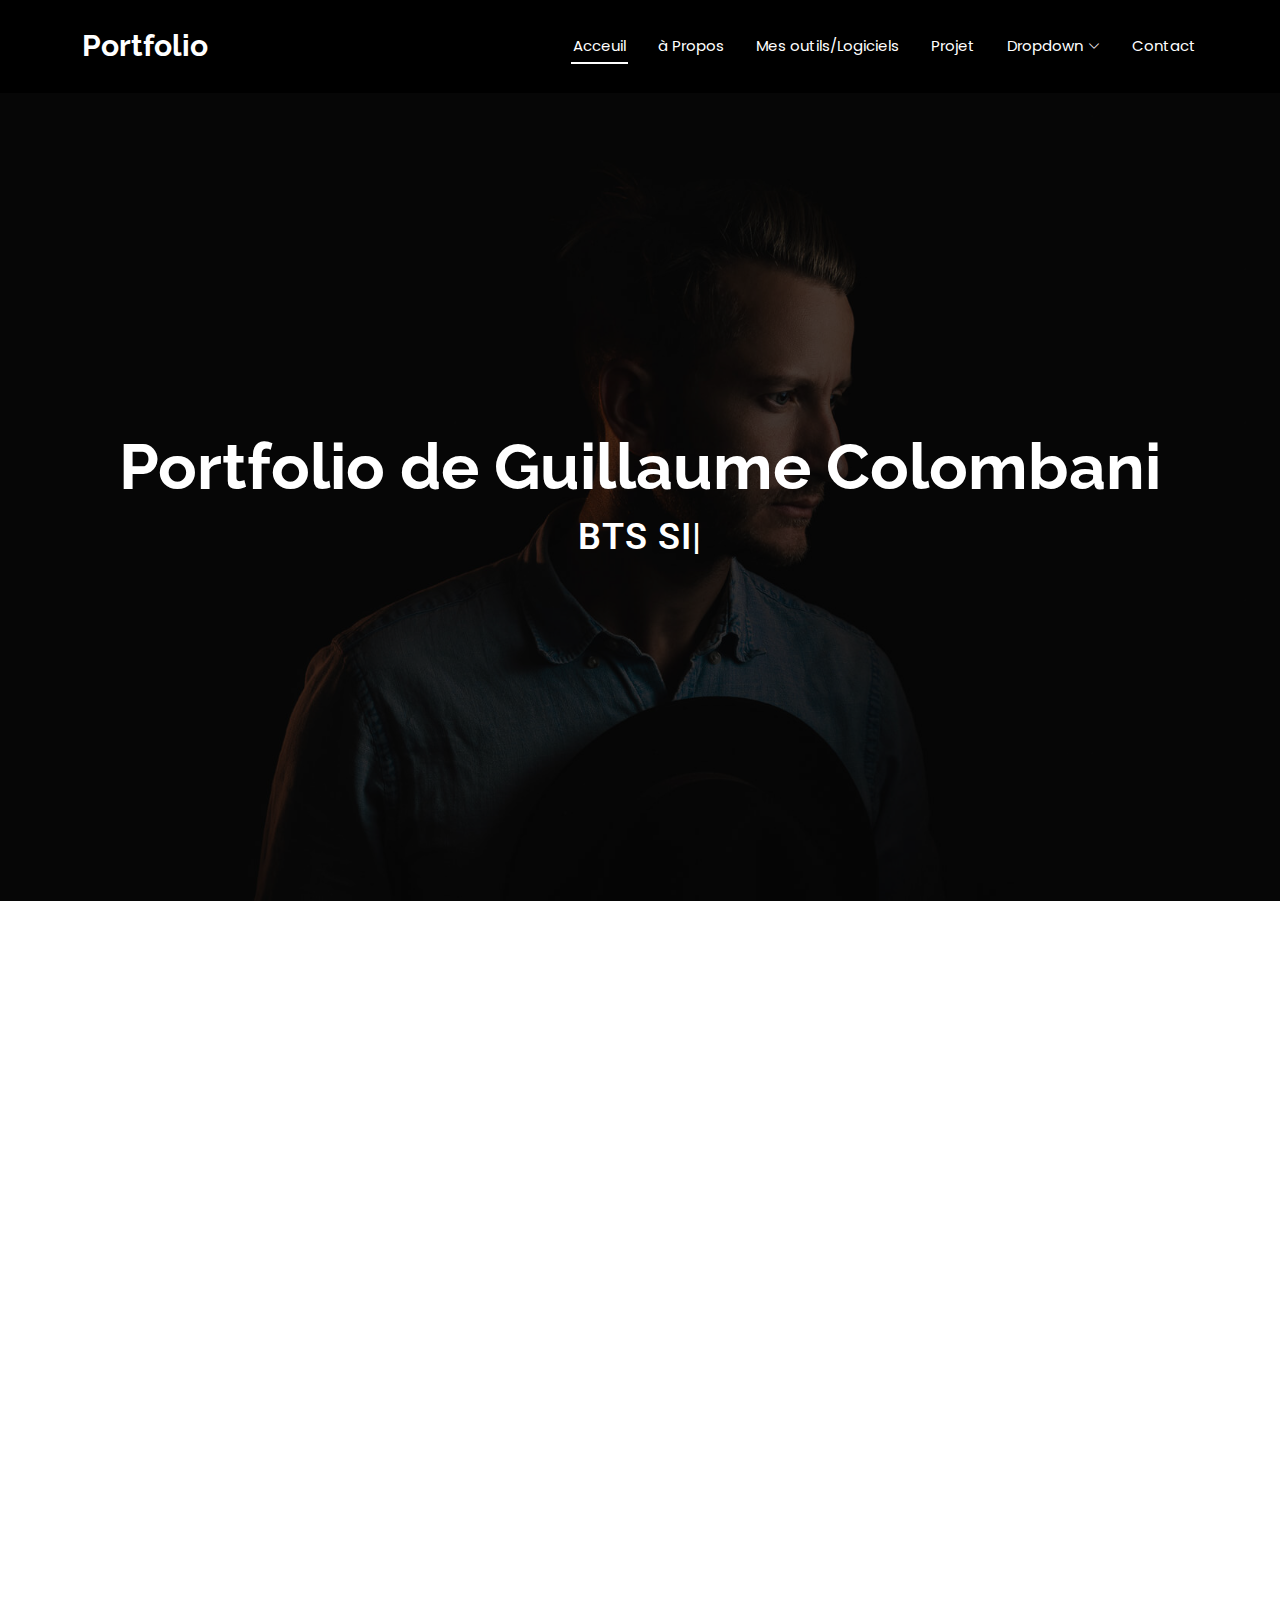
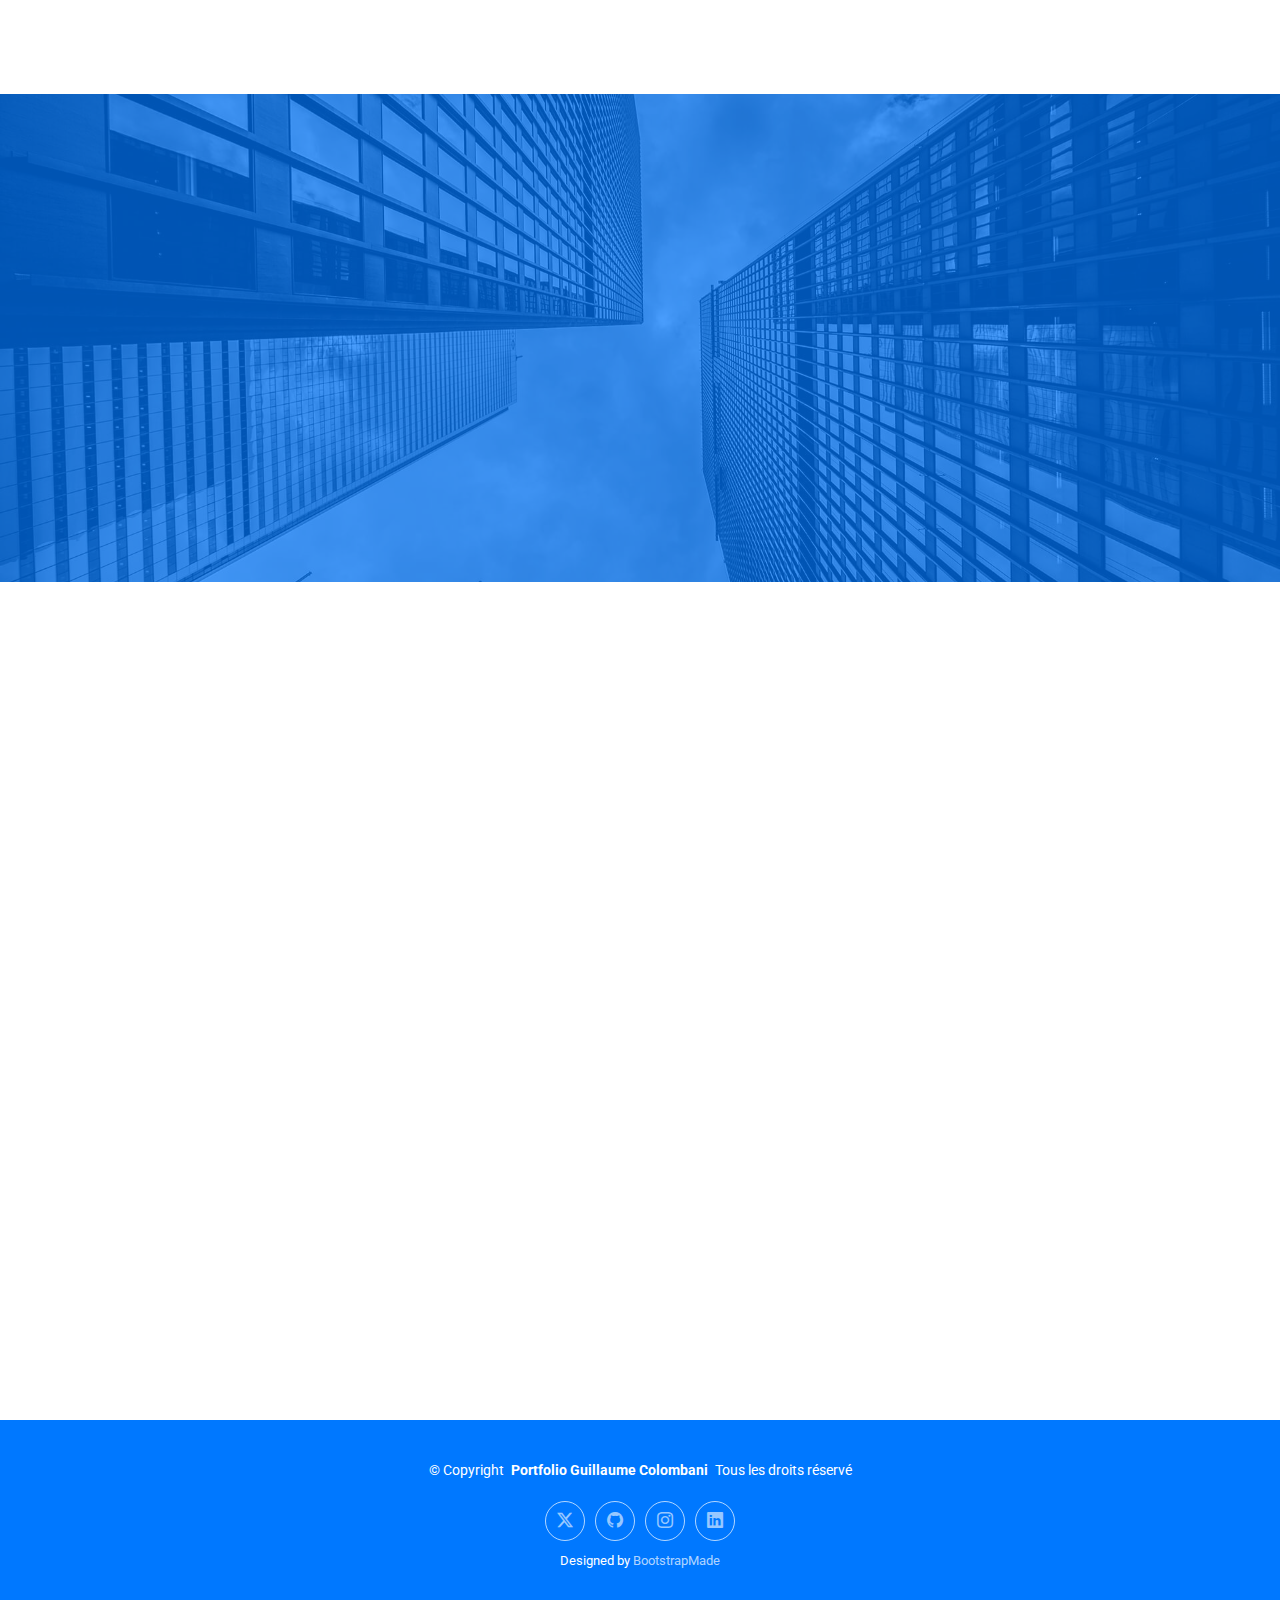
<file: index.html>
<!DOCTYPE html>
<html lang="en">

<head>
  <meta charset="utf-8">
  <meta content="width=device-width, initial-scale=1.0" name="viewport">
  <title>Portfolio Guillaume Colombani</title>
  <meta name="description" content="Porfolio Guillaume Colombani Elève en 2ème année de BTS SIO ">
  <meta name="keywords" content="BTS-SIO Porfolio">

  <!-- Favicons -->
  <link href="assets/img/favicon.png" rel="icon">
  <link href="assets/img/apple-touch-icon.png" rel="apple-touch-icon">

  <link href="https://cdn.jsdelivr.net/npm/bootstrap@5.3.0-alpha3/dist/css/bootstrap.min.css" rel="stylesheet">


  <!-- Fonts -->
  <link href="https://fonts.googleapis.com" rel="preconnect">
  <link href="https://fonts.gstatic.com" rel="preconnect" crossorigin>
  <link href="https://fonts.googleapis.com/css2?family=Roboto:ital,wght@0,100;0,300;0,400;0,500;0,700;0,900;1,100;1,300;1,400;1,500;1,700;1,900&family=Poppins:ital,wght@0,100;0,200;0,300;0,400;0,500;0,600;0,700;0,800;0,900;1,100;1,200;1,300;1,400;1,500;1,600;1,700;1,800;1,900&family=Raleway:ital,wght@0,100;0,200;0,300;0,400;0,500;0,600;0,700;0,800;0,900;1,100;1,200;1,300;1,400;1,500;1,600;1,700;1,800;1,900&display=swap" rel="stylesheet">

  <!-- Vendor CSS Files -->
  <link href="assets/vendor/bootstrap/css/bootstrap.min.css" rel="stylesheet">
  <link href="assets/vendor/bootstrap-icons/bootstrap-icons.css" rel="stylesheet">
  <link href="assets/vendor/aos/aos.css" rel="stylesheet">
  <link href="assets/vendor/glightbox/css/glightbox.min.css" rel="stylesheet">
  <link href="assets/vendor/swiper/swiper-bundle.min.css" rel="stylesheet">

  <!-- Main CSS File -->
  <link href="assets/css/main.css" rel="stylesheet">

  <!-- =======================================================
  * Template Name: DevFolio
  * Template URL: https://bootstrapmade.com/devfolio-bootstrap-portfolio-html-template/
  * Updated: Aug 07 2024 with Bootstrap v5.3.3
  * Author: BootstrapMade.com
  * License: https://bootstrapmade.com/license/
  ======================================================== -->
</head>

<body class="index-page">

  <header id="header" class="header d-flex align-items-center sticky-top">
    <div class="container-fluid container-xl position-relative d-flex align-items-center justify-content-between">

      <a href="index.html" class="logo d-flex align-items-center">
        <!-- Uncomment the line below if you also wish to use an image logo -->
        <!-- <img src="assets/img/logo.png" alt=""> -->
        <h1 class="sitename">Portfolio</h1>
      </a>

      <nav id="navmenu" class="navmenu">
        <ul>
          <li><a href="#hero" class="active">Acceuil<br></a></li>
          <li><a href="#about">à Propos</a></li>
          <li><a href="#services">Mes outils/Logiciels</a></li>
          <li><a href="#portfolio">Projet</a></li>
          <li class="dropdown"><a href="#"><span>Dropdown</span> <i class="bi bi-chevron-down toggle-dropdown"></i></a>
            <ul>
              <li><a href="#">Dropdown 1</a></li>
              <li class="dropdown"><a href="#"><span>Deep Dropdown</span> <i class="bi bi-chevron-down toggle-dropdown"></i></a>
                <ul>
                  <li><a href="#">Deep Dropdown 1</a></li>
                  <li><a href="#">Deep Dropdown 2</a></li>
                  <li><a href="#">Deep Dropdown 3</a></li>
                  <li><a href="#">Deep Dropdown 4</a></li>
                  <li><a href="#">Deep Dropdown 5</a></li>
                </ul>
              </li>
              <li><a href="#">Dropdown 2</a></li>
              <li><a href="#">Dropdown 3</a></li>
              <li><a href="#">Dropdown 4</a></li>
            </ul>
          </li>
          <li><a href="#contact">Contact</a></li>
        </ul>
        <i class="mobile-nav-toggle d-xl-none bi bi-list"></i>
      </nav>

    </div>
  </header>

  <main class="main">

    <!-- Hero Section -->
    <section id="hero" class="hero section dark-background">

      <img src="assets/img/hero-img.jpg" alt="" data-aos="fade-in">

      <div class="container d-flex flex-column align-items-center justify-content-center text-center" data-aos="fade-up" data-aos-delay="100">
        <h2>Portfolio de Guillaume Colombani</h2>
        <p><span class="typed" data-typed-items="BTS SIO, Option SLAM, Lycée Saint-Sauveur"></span></p>
      </div>

    </section><!-- /Hero Section -->

    <!-- About Section -->
    <section id="about" class="about section">

      <div class="container" data-aos="fade-up" data-aos-delay="100">

        <div class="row gy-4">
          <div class="col-md-6">

            <div class="row justify-content-between gy-4">
              <div class="col-lg-5">
                <img src="assets/img/profile-img.jpg" class="img-fluid" alt="">
              </div>
              <div class="col-lg-7 about-info">
                <p><strong>Name: </strong> <span>Guillaume Colombani</span></p>
                <p><strong>Profile: </strong> <span>Etudiant de 2ème année en BTS SIO option SLAM</span></p>
                <p><strong>Email: </strong> <span>Guillaume.colombani947@gmail.com</span></p>
                <p><strong>Phone: </strong> <span>(617) 557-0089</span></p>
              </div>
            </div>

            <div class="skills-content skills-animation">

              <h5>Compétence</h5>

              <div class="progress">
                <span class="skill"><span>HTML</span> <i class="val">85%</i></span>
                <div class="progress-bar-wrap">
                  <div class="progress-bar" role="progressbar" aria-valuenow="85" aria-valuemin="0" aria-valuemax="100"></div>
                </div>
              </div><!-- End Skills Item -->

              <div class="progress">
                <span class="skill"><span>CSS</span> <i class="val">85%</i></span>
                <div class="progress-bar-wrap">
                  <div class="progress-bar" role="progressbar" aria-valuenow="85" aria-valuemin="0" aria-valuemax="100"></div>
                </div>
              </div><!-- End Skills Item -->

              <div class="progress">
                <span class="skill"><span>Java</span> <i class="val">35%</i></span>
                <div class="progress-bar-wrap">
                  <div class="progress-bar" role="progressbar" aria-valuenow="35" aria-valuemin="0" aria-valuemax="100"></div>
                </div>
              </div><!-- End Skills Item -->

              <div class="progress">
                <span class="skill"><span>PHP</span> <i class="val">60%</i></span>
                <div class="progress-bar-wrap">
                  <div class="progress-bar" role="progressbar" aria-valuenow="60" aria-valuemin="0" aria-valuemax="100"></div>
                </div>
              </div><!-- End Skills Item -->

              <div class="progress">
                <span class="skill"><span>UML</span> <i class="val">50%</i></span>
                <div class="progress-bar-wrap">
                  <div class="progress-bar" role="progressbar" aria-valuenow="50" aria-valuemin="0" aria-valuemax="100"></div>
                </div>
              </div><!-- End Skills Item -->

              <div class="progress">
                <span class="skill"><span>mvc</span> <i class="val">60%</i></span>
                <div class="progress-bar-wrap">
                  <div class="progress-bar" role="progressbar" aria-valuenow="60" aria-valuemin="0" aria-valuemax="100"></div>
                </div>
              </div><!-- End Skills Item -->

              <div class="progress">
                <span class="skill"><span>Python</span> <i class="val">90%</i></span>
                <div class="progress-bar-wrap">
                  <div class="progress-bar" role="progressbar" aria-valuenow="90" aria-valuemin="0" aria-valuemax="100"></div>
                </div>
              </div><!-- End Skills Item -->

            </div>
          </div>

          <div class="col-md-6">
            <div class="about-me">
              <h4>à Propos</h4>
              <p>
                Je m'appelle guillaume Colombani j'ai 19 ans je suis passionnées par l'informatique et le développement. Je suis un grand passionner de jeux vidéo.
              </p>
              <p>
                Etudiant en deuxième année de BTS SIO Option Slam, j'ai d'abord fait un bac générale à Saint-François Xavier a Vannes
                 aillant eux une mentions assez bien je suis ensuite partie a Saint-Sauveur pour ma première année de BTS plutôt 
                 intéresser par le développement j'ai choisit l'options Slam.
              </p>

              <p>
                J'ai quelques expérience dans le professionelle après avoir travailler 3 mois dans la chaine de 
                restaurant MacDoNald j'ai su développer une bonne cohesion d'équipe.
                J'ai effectuer mon stage de première année de bts a la DSI du rectorat de créteil et par la suite 
                j'ai effectuer 1 mois de Vacations dans ce même service. j'aimerais devenir un développeur dans le monde du jeux vidéo dans le back end et non le design.
              </p>

              <a href="./assets/pdf/CV Guillaume Colombani portfolio.pdf" class="cv-button" target="_blank">Mon CV</a>
            </div>
          </div>
        </div>

      </div>

    </section><!-- /About Section -->

    <!-- Resume Section -->
    <section id="resume" class="resume section">

      <!-- Section Title -->
      <div class="container section-title" data-aos="fade-up">
        <h2>Parcours</h2>
        <p>Voici un petit résumée de mon parcours scolaire et professionelle</p>
      </div><!-- End Section Title -->

      <div class="container">

        <div class="row">

          <div class="col-lg-6" data-aos="fade-up" data-aos-delay="100">
            <h3 class="resume-title">Sommaire</h3>

            <div class="resume-item pb-0">
              <h4>Colombani Guillaume</h4>
              <p><em>19 ans Encore Etudiants passionnées par l'informatique.</em></p>
              <ul>
                <li>Redon</li>
                <li>(123) 456-7891</li>
                <li>Guillaume.colombani947@gmail.com</li>
              </ul>
            </div><!-- Edn Resume Item -->

            <h3 class="resume-title">Parcours scolaire</h3>

            <div class="resume-item">
              <h4>Brevet de Techniciens supérieur en Service informatique aux organisation ou BTS SIO</h4>
              <h5>2023 - 2025</h5>
              <p><em>Lycée Saint-Sauveur à Redon</em></p>
              <p>Je suis entrer en première année en BTS SIO ou j'ai choisit otpion Slam. ayant réussit ma première année je suis actuellement en deuxième année.</p>
            </div><!-- Edn Resume Item -->

            <div class="resume-item">
              <h4>Bac Générale avec Spécialité Mathématique et NSI</h4>
              <h5> 2020- 2022</h5>
              <p><em>Lycée Saint-François Xavier à Vannes</em></p>
              <p>J'ai effectuer un Bac générale au sein du lycée Saint-François Xavier après avoir choisit en seconde 3 spécialité Mathématique, Physique-CHimie et NSI.
                J'ai ensuite en 1ère garder Mathématique et NSI en spécialité et j'ai donc décrocher mon bac avec Mentions assez bien.
              </p>
            </div><!-- Edn Resume Item -->

            <div class="resume-item">
              <h4>Collège Condorcet</h4>
              <h5>2016 - 2019</h5>
              <p><em>Collège Condorcet Maison-Alfort</em></p>
              <p></p>
            </div><!-- Edn Resume Item -->

          </div>

          <div class="col-lg-6" data-aos="fade-up" data-aos-delay="200">
            <h3 class="resume-title">Experience Professionelle</h3>
            <div class="resume-item">
              <h4>Développeur</h4>
              <h5>2024 - 2024</h5>
              <p><em>DSI de Créteil </em></p>
              <ul>
                <li>1 mois de Stage à la DSI du rectorats de créteil + 1 mois de vacations</li>
                <li>j'ai été integrer dans une équipe de 3 personne dont 1 alternant qui travaillais tous sur des projet différents mon tuteur de stage ma donc donnée un projet a réaliser sur le premier mois
                  et un deuxième projet pour le deuxième mois.
                </li>
                <li>Supervisé par une personne de l'équipe qui ma accompagné dans mon premier projet et ma aider quand je bloquais ou pour la conceptualisation de ma Base de Donnée.</li>
                <li>Mon projet sur le premier mois a été de faire une application de gestion pour un collège et mon deuxième projet a été de faire une application qui affiche et qui permmette de cherchée une donnée parmis une grande 
                  base de donnée qui regroupe chaque enseignant avec chaque lycée privé ou publique les image sont disponible dans la partie Projet.</li>
              </ul>
            </div><!-- Edn Resume Item -->

            <div class="resume-item">
              <h4>Stage de 3 ème a la DSI de la mairie de créteil</h4>
              <h5>2018 - 2019</h5>
              <p><em>Mairie de Créteil</em></p>
              <ul>
                <li>Durant mon stage de troisème j'ai découvert le monde professionelle et comment cela fonctionnais j'ai aussi découvert le métier de techniciens informatique.</li>
                <li>Ce stage ma été d'une gande utilité dans le sens ou j'ai découvert le milieu qu'est l'informatique.</li>
                <li>j'ai été envoyer sur quelque mission avec des superviseurs j'ai ainsi découvert ma première baie de serveur et j'ai aussi découvert le dépanage quotidiens de mes collègue.</li>
                <li>Mon stage de 3ème aura été très court mais plein de découverte.</li>
              </ul>
            </div><!-- Edn Resume Item -->

          </div>

        </div>

      </div>

    </section><!-- /Resume Section -->

    <!-- Services Section -->
    <section id="services" class="services section">

      <!-- Section Title -->
      <div class="container section-title" data-aos="fade-up">
        <h2>Mes Outils / logiciel</h2>
        <p>Voici les différents outils ou logiciel que j'ai pu ou que j'utilise pour mes projet.</p>
      </div><!-- End Section Title -->

      <div class="container">

        <div class="row gy-4">

          <div class="col-lg-4 col-md-6" data-aos="fade-up" data-aos-delay="100">
            <div class="service-item  position-relative">
                <img src="./assets/img/Outils-Logiciel/Logo Vs Code.webp" alt="VS Code Logo" style="width: 50px; height: 50px;">
              <a href="#" class="stretched-link">
                <h3>Visual Studio Code</h3>
              </a>
              <p>Visual Studio Code est un éditeur de code source gratuit et puissant, conçu pour les développeurs 
                avec des fonctionnalités comme le support de Git, la coloration syntaxique, et une large gamme 
                d'extensions pour différents langages de programmation.</p>
            </div>
          </div><!-- End Service Item -->

          <div class="col-lg-4 col-md-6" data-aos="fade-up" data-aos-delay="200">
            <div class="service-item position-relative">
              <img src="./assets/img/Outils-Logiciel/Logo Eclipse.svg" alt="Eclipse Logo" style="width: 50px; height: 50px;">
              <a href="#" class="stretched-link">
                <h3>Eclipse</h3>
              </a>
              <p>Eclipse est un environnement de développement intégré (IDE) gratuit et open source, 
                principalement utilisé pour le développement Java, mais offrant un support pour de nombreux autres langages via des plugins.</p>
            </div>
          </div><!-- End Service Item -->

          <div class="col-lg-4 col-md-6" data-aos="fade-up" data-aos-delay="300">
            <div class="service-item position-relative">
              <img src="./assets/img/Outils-Logiciel/Vmware_workstation_16_icon.svg.png" alt="VMWare Logo" style="width: 50px; height: 50px;">
              <a href="#" class="stretched-link">
                <h3>VMWare</h3>
              </a>
              <p>VMWare est un logiciel qui permet de crée des marchine virtuelle et de les utilisé comme on veut.</p>
            </div>
          </div><!-- End Service Item -->

          <div class="col-lg-4 col-md-6" data-aos="fade-up" data-aos-delay="400">
            <div class="service-item position-relative">
              <img src="./assets/img/Outils-Logiciel/logo-WordPress.jpg" alt="Wordpress Logo" style="width: 50px; height: 50px;">
              <a href="#" class="stretched-link">
                <h3>Wordpress</h3>
              </a>
              <p>WordPress est un système de gestion de contenu (CMS) open source, utilisé pour créer et gérer des sites web. Il est populaire pour sa simplicité, 
                sa flexibilité et la possibilité d'étendre ses fonctionnalités grâce à des thèmes et des plugins.</p>
              <a href="#" class="stretched-link"></a>
            </div>
          </div><!-- End Service Item -->

          <div class="col-lg-4 col-md-6" data-aos="fade-up" data-aos-delay="500">
            <div class="service-item position-relative">
              <img src="./assets/img/Outils-Logiciel/PhpStorm_Icon.png" alt="PHPStorm Logo" style="width: 50px; height: 50px;">

              <a href="#" class="stretched-link">
                <h3>PHP Storm</h3>
              </a>
              <p>PhpStorm est un environnement de développement intégré (IDE) performant et complet, spécialement conçu pour le développement PHP. 
                Il offre des outils intelligents pour la gestion du code, 
                le débogage, l'intégration avec les systèmes de contrôle de version, et le support des frameworks populaires.</p>
              <a href="#" class="stretched-link"></a>
            </div>
          </div><!-- End Service Item -->

          <div class="col-lg-4 col-md-6" data-aos="fade-up" data-aos-delay="600">
            <div class="service-item position-relative">
              <img src="./assets/img/Outils-Logiciel/GitHub_Invertocat_Logo.svg.png" alt="GitHub Logo" style="width: 50px; height: 50px;">
              <a href="#" class="stretched-link">
                <h3>GitHub</h3>
              </a>
              <p>GitHub est une entreprise de développement et service logiciels. Il facilite la colaboration a grande echelle sur des projets.</p>
              <a href="#" class="stretched-link"></a>
            </div>
          </div><!-- End Service Item -->

          <div class="col-lg-4 col-md-6" data-aos="fade-up" data-aos-delay="700">
            <div class="service-item position-relative">
              <img src="./assets/img/Outils-Logiciel/mysql_logo.png" alt="MySQL Logo Logo" style="width: 50px; height: 50px;">
              <a href="#" class="stretched-link">
                <h3>MySQL</h3>
              </a>
              <p>MySQL est un système de gestion de base de donnée relationnelle.</p>
              <a href="#" class="stretched-link"></a>
            </div>
          </div><!-- End Service Item -->


          <div class="col-lg-4 col-md-6" data-aos="fade-up" data-aos-delay="800">
            <div class="service-item position-relative">
              <img src="./assets/img/Outils-Logiciel/WampServer-logo.png" alt="MySQL Logo Logo" style="width: 50px; height: 50px;">

              <a href="#" class="stretched-link">
                <h3>Wamp Serveur </h3>
              </a>
              <p>WAMP est un acronyme pour Windows, Apache, MySQL et PHP. 
                C'est un environnement de développement web local pour Windows, 
                permettant de configurer un serveur web, une base de données et un langage de script côté serveur.</p>
              <a href="#" class="stretched-link"></a>
            </div>
          </div><!-- End Service Item -->


        </div>

      </div>

    </section><!-- /Services Section -->

    <!-- Skills Section -->
    <section id="skills" class="skills section">

      <!-- Section Title -->
      <div class="container section-title" data-aos="fade-up">
        <h2>Langages Pratiqués</h2>
        <p>Voici les différents language que j'ai pu rencontrer ou pratiquer durant ma formations.</p>
      </div><!-- End Section Title -->
    
      <div class="container" data-aos="fade-up" data-aos-delay="100">
    
        <div class="row gy-4 gx-lg-5">
    
          <div class="col-lg-6">
            <div class="skill-item d-flex align-items-center">
              <img src="./assets/img/Language de prog/JS_Logo.png" alt="JavaScript Logo" class="skill-logo">
              <div class="ms-3">
                <h3>JavaScript</h3>
                <p>Langage de programmation polyvalent pour le développement web front-end et back-end.</p>
              </div>
            </div>
          </div><!-- End Skill Item -->
    
          <div class="col-lg-6">
            <div class="skill-item d-flex align-items-center">
              <img src="./assets/img/Language de prog/Python_Logo.webp" alt="Python Logo" class="skill-logo">
              <div class="ms-3">
                <h3>Python</h3>
                <p>Langage populaire pour l'IA, l'analyse de données, le développement web, et plus encore.</p>
              </div>
            </div>
          </div><!-- End Skill Item -->
    
          <div class="col-lg-6">
            <div class="skill-item d-flex align-items-center">
              <img src="./assets/img/Language de prog/Php-logo.png" alt="PHP Logo" class="skill-logo">
              <div class="ms-3">
                <h3>PHP</h3>
                <p>Langage de script pour le développement web, principalement côté serveur.</p>
              </div>
            </div>
          </div><!-- End Skill Item -->
    
          <div class="col-lg-6">
            <div class="skill-item d-flex align-items-center">
              <img src="./assets/img/Language de prog/Java_Logo.png" alt="Java Logo" class="skill-logo">
              <div class="ms-3">
                <h3>Java</h3>
                <p>Langage robuste et portable, utilisé pour le développement d'applications desktop, web et mobile.</p>
              </div>
            </div>
          </div><!-- End Skill Item -->
    
          <div class="col-lg-6">
            <div class="skill-item d-flex align-items-center">
              <img src="./assets/img/Language de prog/SQL_Logo.png" alt="SQL Logo" class="skill-logo">
              <div class="ms-3">
                <h3>SQL</h3>
                <p>Langage de gestion de bases de données relationnelles, utilisé pour manipuler et interroger les données.</p>
              </div>
            </div>
          </div><!-- End Skill Item -->
    
          <div class="col-lg-6">
            <div class="skill-item d-flex align-items-center">
              <img src="./assets/img/Language de prog/HTML_Logo.webp" alt="HTML Logo" class="skill-logo">
              <div class="ms-3">
                <h3>HTML</h3>
                <p>Langage de balisage utilisé pour structurer et présenter le contenu sur le web.</p>
              </div>
            </div>
          </div><!-- End Skill Item -->

          <div class="col-lg-6">
            <div class="skill-item d-flex align-items-center">
              <img src="./assets/img/Language de prog/CSS_Logo.webp" alt="CSS Logo" class="skill-logo">
              <div class="ms-3">
                <h3>CSS</h3>
                <p>Feuilles de style en cascade, utilisées pour styliser et mettre en forme les pages web.</p>
              </div>
            </div>
          </div><!-- End Skill Item -->

          <div class="col-lg-6">
            <div class="skill-item d-flex align-items-center">
              <img src="./assets/img/Language de prog/Linux Logo.png" alt="Linux Logo" class="skill-logo">
              <div class="ms-3">
                <h3>Linux</h3>
                <p>Système d'exploitation open-source puissant, utilisé pour les serveurs, le développement et l'administration système.</p>
              </div>
            </div>
          </div><!-- End Skill Item -->
        </div>
      </div>
    </section><!-- /Skills Section -->



    <!-- Portfolio Section -->
    <section id="portfolio" class="portfolio section">

      <!-- Section Title -->
      <div class="container section-title" data-aos="fade-up">
        <h2>Projet</h2>
        <p>Voici les différents projet que j'ai effectuer durant mes étude, mes stage ou mes expérience professionelle</p>
      </div><!-- End Section Title -->

      <div class="container">

        <div class="isotope-layout" data-default-filter="*" data-layout="masonry" data-sort="original-order">

          <ul class="portfolio-filters isotope-filters" data-aos="fade-up" data-aos-delay="100">
            <li data-filter="*" class="filter-active">Tous</li>
            <li data-filter=".filter-app">App</li>
            <li data-filter=".filter-site">Site</li>

          </ul><!-- End Portfolio Filters -->

          <div class="row gy-4 isotope-container" data-aos="fade-up" data-aos-delay="200">

            <div class="col-lg-4 col-md-6 portfolio-item isotope-item filter-app">
              <img src="assets/img/portfolio/app-1.jpg" class="img-fluid" alt="">
              <div class="portfolio-info">
                <h4>Logicol</h4>
                <p>Application web développer pour la DSI du rectorat de créteil durant un stage en 2024 pour ma première année de BTS SIO</p>
                <a href="assets/img/portfolio/app-1.jpg" title="App 1" data-gallery="portfolio-gallery-app" class="glightbox preview-link"><i class="bi bi-zoom-in"></i></a>
                <a href="portfolio-details.html" title="More Details" class="details-link"><i class="bi bi-link-45deg"></i></a>
              </div>
            </div><!-- End Portfolio Item -->


            <div class="col-lg-4 col-md-6 portfolio-item isotope-item filter-app">
              <img src="assets/img/portfolio/app-2.jpg" class="img-fluid" alt="">
              <div class="portfolio-info">
                <h4>Direct Prof</h4>
                <p>Application Web développer pour la DSI du rectorat de créteil durant 1 mois de vacations en 2024.</p>
                <a href="assets/img/portfolio/app-2.jpg" title="App 2" data-gallery="portfolio-gallery-app" class="glightbox preview-link"><i class="bi bi-zoom-in"></i></a>
                <a href="portfolio-details.html" title="More Details" class="details-link"><i class="bi bi-link-45deg"></i></a>
              </div>
            </div><!-- End Portfolio Item -->



            <div class="col-lg-4 col-md-6 portfolio-item isotope-item filter-site">
              <img src="assets/img/portfolio/app-3.jpg" class="img-fluid" alt="">
              <div class="portfolio-info">
                <h4>Site communautaire Rust</h4>
                <p>Site sur le jeux video Rust fait lors de la première année de BTS Sio</p>
                <a href="assets/img/portfolio/app-3.jpg" title="Site RUST" data-gallery="portfolio-gallery-app" class="glightbox preview-link"><i class="bi bi-zoom-in"></i></a>
                <a href="portfolio-details.html" title="More Details" class="details-link"><i class="bi bi-link-45deg"></i></a>
              </div>
            </div><!-- End Portfolio Item -->

          </div><!-- End Portfolio Container -->

        </div>

      </div>

    </section><!-- /Portfolio Section -->

    
    
    <!-- BTS SIO Section -->
<section id="bts-sio" class="bts-sio section">

  <div class="container">

    <!-- Section Title -->
    <div class="row">
      <div class="col-12 text-center" data-aos="fade-up">
        <h2>Présentation du BTS SIO</h2>
        <p>Le BTS Services Informatiques aux Organisations forme des professionnels capables de gérer et de développer des solutions informatiques adaptées aux besoins des entreprises. Découvrez les deux spécialisations principales de ce diplôme.</p>
      </div>
    </div><!-- End Section Title -->

    <div class="row gy-4">

      <!-- Généralités sur le BTS SIO -->
      <div class="col-lg-4" data-aos="fade-up" data-aos-delay="100">
        <div class="bts-item d-flex align-items-center">
          <img src="./assets/img/BTS.png" alt="BTS SIO Logo" class="bts-logo">
          <div class="ms-3">
            <h3>Le BTS SIO</h3>
            <p>Le BTS SIO est un diplôme de niveau Bac+2 qui prépare les étudiants aux métiers de l'informatique et de la gestion des systèmes d'information. Il permet d'acquérir des compétences en développement de logiciels, gestion de bases de données, administration des réseaux et support technique.</p>
          </div>
        </div>
      </div><!-- End BTS General -->

      <!-- Option SLAM -->
      <div class="col-lg-4" data-aos="fade-up" data-aos-delay="200">
        <div class="bts-item d-flex align-items-center">
          <div class="ms-3">
            <h3>Option SLAM</h3>
            <p>La spécialisation SLAM (Solutions Logicielles et Applications Métiers) se concentre sur le développement d'applications et de solutions logicielles adaptées aux besoins des entreprises. Les étudiants apprennent à concevoir, programmer, et tester des logiciels.</p>
          </div>
        </div>
      </div><!-- End SLAM -->

      <!-- Option SISR -->
      <div class="col-lg-4" data-aos="fade-up" data-aos-delay="300">
        <div class="bts-item d-flex align-items-center">
          <div class="ms-3">
            <h3>Option SISR</h3>
            <p>La spécialisation SISR (Solutions d'Infrastructure, Systèmes et Réseaux) forme des professionnels capables de gérer et d'administrer des infrastructures informatiques, des systèmes d'exploitation et des réseaux. Les étudiants apprennent à installer, configurer et maintenir des systèmes et des réseaux.</p>
          </div>
        </div>
      </div><!-- End SISR -->

    </div>

  </div>

</section><!-- /BTS SIO Section -->


    <!-- Testimonials Section -->
    <section id="testimonials" class="testimonials section accent-background">

      <img src="assets/img/testimonials-bg.jpg" class="testimonials-bg" alt="">

      <div class="container" data-aos="fade-up" data-aos-delay="100">

        <div class="swiper init-swiper">
          <script type="application/json" class="swiper-config">
            {
              "loop": true,
              "speed": 600,
              "autoplay": {
                "delay": 5000
              },
              "slidesPerView": "auto",
              "pagination": {
                "el": ".swiper-pagination",
                "type": "bullets",
                "clickable": true
              }
            }
          </script>
          <div class="swiper-wrapper">

            <div class="swiper-slide">
              <div class="testimonial-item">
                <img src="assets/img/testimonials/testimonials-1.jpg" class="testimonial-img" alt="">
                <h3>Saul Goodman</h3>
                <h4>Ceo &amp; Founder</h4>
                <div class="stars">
                  <i class="bi bi-star-fill"></i><i class="bi bi-star-fill"></i><i class="bi bi-star-fill"></i><i class="bi bi-star-fill"></i><i class="bi bi-star-fill"></i>
                </div>
                <p>
                  <i class="bi bi-quote quote-icon-left"></i>
                  <span>Proin iaculis purus consequat sem cure digni ssim donec porttitora entum suscipit rhoncus. Accusantium quam, ultricies eget id, aliquam eget nibh et. Maecen aliquam, risus at semper.</span>
                  <i class="bi bi-quote quote-icon-right"></i>
                </p>
              </div>
            </div><!-- End testimonial item -->

            <div class="swiper-slide">
              <div class="testimonial-item">
                <img src="assets/img/testimonials/testimonials-2.jpg" class="testimonial-img" alt="">
                <h3>Sara Wilsson</h3>
                <h4>Designer</h4>
                <div class="stars">
                  <i class="bi bi-star-fill"></i><i class="bi bi-star-fill"></i><i class="bi bi-star-fill"></i><i class="bi bi-star-fill"></i><i class="bi bi-star-fill"></i>
                </div>
                <p>
                  <i class="bi bi-quote quote-icon-left"></i>
                  <span>Export tempor illum tamen malis malis eram quae irure esse labore quem cillum quid cillum eram malis quorum velit fore eram velit sunt aliqua noster fugiat irure amet legam anim culpa.</span>
                  <i class="bi bi-quote quote-icon-right"></i>
                </p>
              </div>
            </div><!-- End testimonial item -->

            <div class="swiper-slide">
              <div class="testimonial-item">
                <img src="assets/img/testimonials/testimonials-3.jpg" class="testimonial-img" alt="">
                <h3>Jena Karlis</h3>
                <h4>Store Owner</h4>
                <div class="stars">
                  <i class="bi bi-star-fill"></i><i class="bi bi-star-fill"></i><i class="bi bi-star-fill"></i><i class="bi bi-star-fill"></i><i class="bi bi-star-fill"></i>
                </div>
                <p>
                  <i class="bi bi-quote quote-icon-left"></i>
                  <span>Enim nisi quem export duis labore cillum quae magna enim sint quorum nulla quem veniam duis minim tempor labore quem eram duis noster aute amet eram fore quis sint minim.</span>
                  <i class="bi bi-quote quote-icon-right"></i>
                </p>
              </div>
            </div><!-- End testimonial item -->

            <div class="swiper-slide">
              <div class="testimonial-item">
                <img src="assets/img/testimonials/testimonials-4.jpg" class="testimonial-img" alt="">
                <h3>Matt Brandon</h3>
                <h4>Freelancer</h4>
                <div class="stars">
                  <i class="bi bi-star-fill"></i><i class="bi bi-star-fill"></i><i class="bi bi-star-fill"></i><i class="bi bi-star-fill"></i><i class="bi bi-star-fill"></i>
                </div>
                <p>
                  <i class="bi bi-quote quote-icon-left"></i>
                  <span>Fugiat enim eram quae cillum dolore dolor amet nulla culpa multos export minim fugiat minim velit minim dolor enim duis veniam ipsum anim magna sunt elit fore quem dolore labore illum veniam.</span>
                  <i class="bi bi-quote quote-icon-right"></i>
                </p>
              </div>
            </div><!-- End testimonial item -->

            <div class="swiper-slide">
              <div class="testimonial-item">
                <img src="assets/img/testimonials/testimonials-5.jpg" class="testimonial-img" alt="">
                <h3>John Larson</h3>
                <h4>Entrepreneur</h4>
                <div class="stars">
                  <i class="bi bi-star-fill"></i><i class="bi bi-star-fill"></i><i class="bi bi-star-fill"></i><i class="bi bi-star-fill"></i><i class="bi bi-star-fill"></i>
                </div>
                <p>
                  <i class="bi bi-quote quote-icon-left"></i>
                  <span>Quis quorum aliqua sint quem legam fore sunt eram irure aliqua veniam tempor noster veniam enim culpa labore duis sunt culpa nulla illum cillum fugiat legam esse veniam culpa fore nisi cillum quid.</span>
                  <i class="bi bi-quote quote-icon-right"></i>
                </p>
              </div>
            </div><!-- End testimonial item -->

          </div>
          <div class="swiper-pagination"></div>
        </div>

      </div>

    </section><!-- /Testimonials Section -->

    <!-- Contact Section -->
    <section id="contact" class="contact section">

      <!-- Section Title -->
      <div class="container section-title" data-aos="fade-up">
        <h2>Contact</h2>
        <p>Necessitatibus eius consequatur ex aliquid fuga eum quidem sint consectetur velit</p>
      </div><!-- End Section Title -->

      <div class="container" data-aos="fade-up" data-aos-delay="100">

        <div class="info-wrap" data-aos="fade-up" data-aos-delay="200">
          <div class="row gy-5">

            <div class="col-lg-4">
              <div class="info-item d-flex align-items-center">
                <i class="bi bi-geo-alt flex-shrink-0"></i>
                <div>
                  <h3>Address</h3>
                  <p>A108 Adam Street, New York, NY 535022</p>
                </div>
              </div>
            </div><!-- End Info Item -->

            <div class="col-lg-4">
              <div class="info-item d-flex align-items-center">
                <i class="bi bi-telephone flex-shrink-0"></i>
                <div>
                  <h3>Call Us</h3>
                  <p>+1 5589 55488 55</p>
                </div>
              </div>
            </div><!-- End Info Item -->

            <div class="col-lg-4">
              <div class="info-item d-flex align-items-center">
                <i class="bi bi-envelope flex-shrink-0"></i>
                <div>
                  <h3>Email Us</h3>
                  <p>info@example.com</p>
                </div>
              </div>
            </div><!-- End Info Item -->

          </div>
        </div>

        <form action="forms/contact.php" method="post" class="php-email-form" data-aos="fade-up" data-aos-delay="300">
          <div class="row gy-4">

            <div class="col-md-6">
              <input type="text" name="name" class="form-control" placeholder="Your Name" required="">
            </div>

            <div class="col-md-6 ">
              <input type="email" class="form-control" name="email" placeholder="Your Email" required="">
            </div>

            <div class="col-md-12">
              <input type="text" class="form-control" name="subject" placeholder="Subject" required="">
            </div>

            <div class="col-md-12">
              <textarea class="form-control" name="message" rows="6" placeholder="Message" required=""></textarea>
            </div>

            <div class="col-md-12 text-center">
              <div class="loading">Loading</div>
              <div class="error-message"></div>
              <div class="sent-message">Your message has been sent. Thank you!</div>

              <button type="submit">Send Message</button>
            </div>

          </div>
        </form><!-- End Contact Form -->

      </div>

    </section><!-- /Contact Section -->

  </main>

  <footer id="footer" class="footer accent-background">

    <div class="container">
      <div class="copyright text-center ">
        <p>© <span>Copyright</span> <strong class="px-1 sitename">Portfolio Guillaume Colombani </strong> <span>Tous les droits réservé</span></p>
      </div>
      <div class="social-links d-flex justify-content-center">
        <a href=""><i class="bi bi-twitter-x"></i></a>
        <a href="https://github.com/GuillaumeColombani" target="_blank"><i class="bi bi-github"></i></a>
        <a href=""><i class="bi bi-instagram"></i></a>
        <a href=""><i class="bi bi-linkedin"></i></a>
      </div>
      <div class="credits">
        <!-- All the links in the footer should remain intact. -->
        <!-- You can delete the links only if you've purchased the pro version. -->
        <!-- Licensing information: https://bootstrapmade.com/license/ -->
        <!-- Purchase the pro version with working PHP/AJAX contact form: [buy-url] -->
        Designed by <a href="https://bootstrapmade.com/">BootstrapMade</a>
      </div>
    </div>

  </footer>

  <!-- Scroll Top -->
  <a href="#" id="scroll-top" class="scroll-top d-flex align-items-center justify-content-center"><i class="bi bi-arrow-up-short"></i></a>

  <!-- Preloader -->
  <div id="preloader"></div>

  <!-- Vendor JS Files -->
  <script src="assets/vendor/bootstrap/js/bootstrap.bundle.min.js"></script>
  <script src="assets/vendor/php-email-form/validate.js"></script>
  <script src="assets/vendor/aos/aos.js"></script>
  <script src="assets/vendor/typed.js/typed.umd.js"></script>
  <script src="assets/vendor/waypoints/noframework.waypoints.js"></script>
  <script src="assets/vendor/purecounter/purecounter_vanilla.js"></script>
  <script src="assets/vendor/glightbox/js/glightbox.min.js"></script>
  <script src="assets/vendor/imagesloaded/imagesloaded.pkgd.min.js"></script>
  <script src="assets/vendor/isotope-layout/isotope.pkgd.min.js"></script>
  <script src="assets/vendor/swiper/swiper-bundle.min.js"></script>

  <!-- Main JS File -->
  <script src="assets/js/main.js"></script>

</body>

</html>
</file>
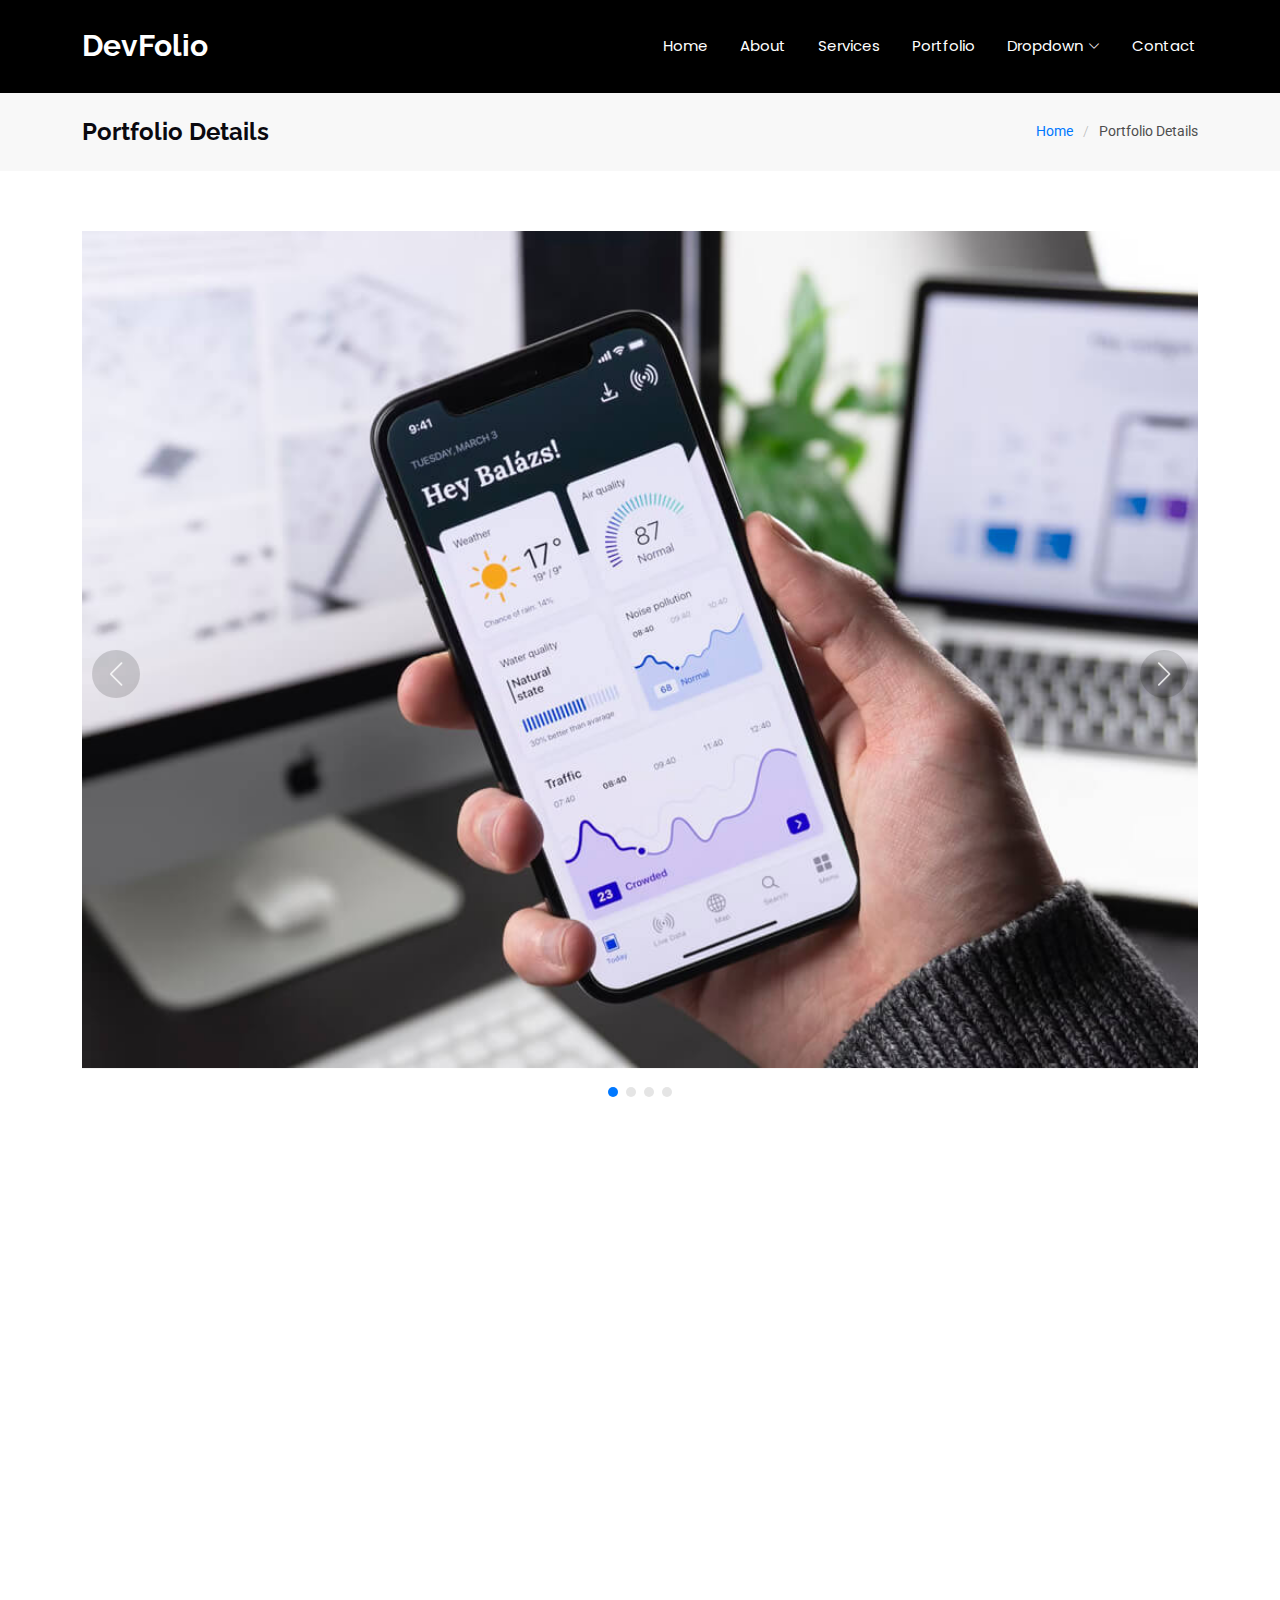
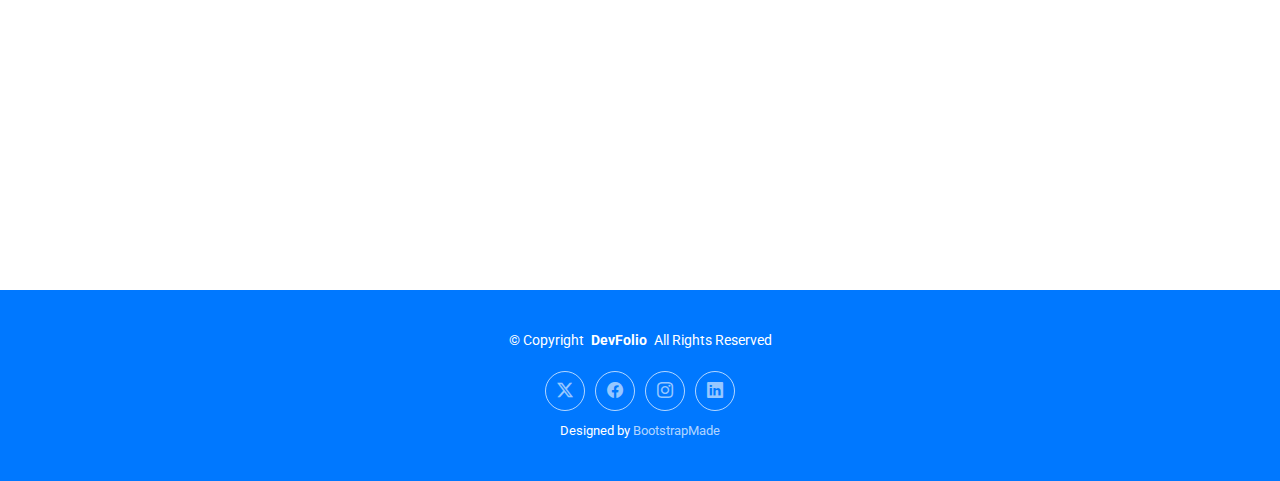
<file: portfolio-details copy.html>
<!DOCTYPE html>
<html lang="en">

<head>
  <meta charset="utf-8">
  <meta content="width=device-width, initial-scale=1.0" name="viewport">
  <title>Portfolio Details - DevFolio Bootstrap Template</title>
  <meta name="description" content="">
  <meta name="keywords" content="">

  <!-- Favicons -->
  <link href="assets/img/favicon.png" rel="icon">
  <link href="assets/img/apple-touch-icon.png" rel="apple-touch-icon">

  <!-- Fonts -->
  <link href="https://fonts.googleapis.com" rel="preconnect">
  <link href="https://fonts.gstatic.com" rel="preconnect" crossorigin>
  <link href="https://fonts.googleapis.com/css2?family=Roboto:ital,wght@0,100;0,300;0,400;0,500;0,700;0,900;1,100;1,300;1,400;1,500;1,700;1,900&family=Poppins:ital,wght@0,100;0,200;0,300;0,400;0,500;0,600;0,700;0,800;0,900;1,100;1,200;1,300;1,400;1,500;1,600;1,700;1,800;1,900&family=Raleway:ital,wght@0,100;0,200;0,300;0,400;0,500;0,600;0,700;0,800;0,900;1,100;1,200;1,300;1,400;1,500;1,600;1,700;1,800;1,900&display=swap" rel="stylesheet">

  <!-- Vendor CSS Files -->
  <link href="assets/vendor/bootstrap/css/bootstrap.min.css" rel="stylesheet">
  <link href="assets/vendor/bootstrap-icons/bootstrap-icons.css" rel="stylesheet">
  <link href="assets/vendor/aos/aos.css" rel="stylesheet">
  <link href="assets/vendor/glightbox/css/glightbox.min.css" rel="stylesheet">
  <link href="assets/vendor/swiper/swiper-bundle.min.css" rel="stylesheet">

  <!-- Main CSS File -->
  <link href="assets/css/main.css" rel="stylesheet">

  <!-- =======================================================
  * Template Name: DevFolio
  * Template URL: https://bootstrapmade.com/devfolio-bootstrap-portfolio-html-template/
  * Updated: Aug 07 2024 with Bootstrap v5.3.3
  * Author: BootstrapMade.com
  * License: https://bootstrapmade.com/license/
  ======================================================== -->
</head>

<body class="portfolio-details-page">

  <header id="header" class="header d-flex align-items-center sticky-top">
    <div class="container-fluid container-xl position-relative d-flex align-items-center justify-content-between">

      <a href="index.html" class="logo d-flex align-items-center">
        <!-- Uncomment the line below if you also wish to use an image logo -->
        <!-- <img src="assets/img/logo.png" alt=""> -->
        <h1 class="sitename">DevFolio</h1>
      </a>

      <nav id="navmenu" class="navmenu">
        <ul>
          <li><a href="#hero">Home<br></a></li>
          <li><a href="#about">About</a></li>
          <li><a href="#services">Services</a></li>
          <li><a href="#portfolio">Portfolio</a></li>
          <li class="dropdown"><a href="#"><span>Dropdown</span> <i class="bi bi-chevron-down toggle-dropdown"></i></a>
            <ul>
              <li><a href="#">Dropdown 1</a></li>
              <li class="dropdown"><a href="#"><span>Deep Dropdown</span> <i class="bi bi-chevron-down toggle-dropdown"></i></a>
                <ul>
                  <li><a href="#">Deep Dropdown 1</a></li>
                  <li><a href="#">Deep Dropdown 2</a></li>
                  <li><a href="#">Deep Dropdown 3</a></li>
                  <li><a href="#">Deep Dropdown 4</a></li>
                  <li><a href="#">Deep Dropdown 5</a></li>
                </ul>
              </li>
              <li><a href="#">Dropdown 2</a></li>
              <li><a href="#">Dropdown 3</a></li>
              <li><a href="#">Dropdown 4</a></li>
            </ul>
          </li>
          <li><a href="#contact">Contact</a></li>
        </ul>
        <i class="mobile-nav-toggle d-xl-none bi bi-list"></i>
      </nav>

    </div>
  </header>

  <main class="main">

    <!-- Page Title -->
    <div class="page-title" data-aos="fade">
      <div class="container d-lg-flex justify-content-between align-items-center">
        <h1 class="mb-2 mb-lg-0">Portfolio Details</h1>
        <nav class="breadcrumbs">
          <ol>
            <li><a href="index.html">Home</a></li>
            <li class="current">Portfolio Details</li>
          </ol>
        </nav>
      </div>
    </div><!-- End Page Title -->

    <!-- Portfolio Details Section -->
    <section id="portfolio-details" class="portfolio-details section">

      <div class="container" data-aos="fade-up">

        <div class="portfolio-details-slider swiper init-swiper">
          <script type="application/json" class="swiper-config">
            {
              "loop": true,
              "speed": 600,
              "autoplay": {
                "delay": 5000
              },
              "slidesPerView": "auto",
              "navigation": {
                "nextEl": ".swiper-button-next",
                "prevEl": ".swiper-button-prev"
              },
              "pagination": {
                "el": ".swiper-pagination",
                "type": "bullets",
                "clickable": true
              }
            }
          </script>
          <div class="swiper-wrapper align-items-center">

            <div class="swiper-slide">
              <img src="assets/img/portfolio/app-1.jpg" alt="">
            </div>

            <div class="swiper-slide">
              <img src="assets/img/portfolio/product-1.jpg" alt="">
            </div>

            <div class="swiper-slide">
              <img src="assets/img/portfolio/branding-1.jpg" alt="">
            </div>

            <div class="swiper-slide">
              <img src="assets/img/portfolio/books-1.jpg" alt="">
            </div>

          </div>
          <div class="swiper-button-prev"></div>
          <div class="swiper-button-next"></div>
          <div class="swiper-pagination"></div>
        </div>

        <div class="row justify-content-between gy-4 mt-4">

          <div class="col-lg-8" data-aos="fade-up">
            <div class="portfolio-description">
              <h2>This is an example of portfolio details</h2>
              <p>
                Autem ipsum nam porro corporis rerum. Quis eos dolorem eos itaque inventore commodi labore quia quia. Exercitationem repudiandae officiis neque suscipit non officia eaque itaque enim. Voluptatem officia accusantium nesciunt est omnis tempora consectetur dignissimos. Sequi nulla at esse enim cum deserunt eius.
              </p>
              <p>
                Amet consequatur qui dolore veniam voluptatem voluptatem sit. Non aspernatur atque natus ut cum nam et. Praesentium error dolores rerum minus sequi quia veritatis eum. Eos et doloribus doloremque nesciunt molestiae laboriosam.
              </p>

              <div class="testimonial-item">
                <p>
                  <i class="bi bi-quote quote-icon-left"></i>
                  <span>Export tempor illum tamen malis malis eram quae irure esse labore quem cillum quid cillum eram malis quorum velit fore eram velit sunt aliqua noster fugiat irure amet legam anim culpa.</span>
                  <i class="bi bi-quote quote-icon-right"></i>
                </p>
                <div>
                  <img src="assets/img/testimonials/testimonials-2.jpg" class="testimonial-img" alt="">
                  <h3>Sara Wilsson</h3>
                  <h4>Designer</h4>
                </div>
              </div>

              <p>
                Impedit ipsum quae et aliquid doloribus et voluptatem quasi. Perspiciatis occaecati earum et magnam animi. Quibusdam non qui ea vitae suscipit vitae sunt. Repudiandae incidunt cumque minus deserunt assumenda tempore. Delectus voluptas necessitatibus est.
              </p>

              <p>
                Sunt voluptatum sapiente facilis quo odio aut ipsum repellat debitis. Molestiae et autem libero. Explicabo et quod necessitatibus similique quis dolor eum. Numquam eaque praesentium rem et qui nesciunt.
              </p>

            </div>
          </div>

          <div class="col-lg-3" data-aos="fade-up" data-aos-delay="100">
            <div class="portfolio-info">
              <h3>Project information</h3>
              <ul>
                <li><strong>Category</strong> Web design</li>
                <li><strong>Client</strong> ASU Company</li>
                <li><strong>Project date</strong> 01 March, 2020</li>
                <li><strong>Project URL</strong> <a href="#">www.example.com</a></li>
                <li><a href="#" class="btn-visit align-self-start">Visit Website</a></li>
              </ul>
            </div>
          </div>

        </div>

      </div>

    </section><!-- /Portfolio Details Section -->

  </main>

  <footer id="footer" class="footer accent-background">

    <div class="container">
      <div class="copyright text-center ">
        <p>© <span>Copyright</span> <strong class="px-1 sitename">DevFolio</strong> <span>All Rights Reserved</span></p>
      </div>
      <div class="social-links d-flex justify-content-center">
        <a href=""><i class="bi bi-twitter-x"></i></a>
        <a href=""><i class="bi bi-facebook"></i></a>
        <a href=""><i class="bi bi-instagram"></i></a>
        <a href=""><i class="bi bi-linkedin"></i></a>
      </div>
      <div class="credits">
        <!-- All the links in the footer should remain intact. -->
        <!-- You can delete the links only if you've purchased the pro version. -->
        <!-- Licensing information: https://bootstrapmade.com/license/ -->
        <!-- Purchase the pro version with working PHP/AJAX contact form: [buy-url] -->
        Designed by <a href="https://bootstrapmade.com/">BootstrapMade</a>
      </div>
    </div>

  </footer>

  <!-- Scroll Top -->
  <a href="#" id="scroll-top" class="scroll-top d-flex align-items-center justify-content-center"><i class="bi bi-arrow-up-short"></i></a>

  <!-- Preloader -->
  <div id="preloader"></div>

  <!-- Vendor JS Files -->
  <script src="assets/vendor/bootstrap/js/bootstrap.bundle.min.js"></script>
  <script src="assets/vendor/php-email-form/validate.js"></script>
  <script src="assets/vendor/aos/aos.js"></script>
  <script src="assets/vendor/typed.js/typed.umd.js"></script>
  <script src="assets/vendor/waypoints/noframework.waypoints.js"></script>
  <script src="assets/vendor/purecounter/purecounter_vanilla.js"></script>
  <script src="assets/vendor/glightbox/js/glightbox.min.js"></script>
  <script src="assets/vendor/imagesloaded/imagesloaded.pkgd.min.js"></script>
  <script src="assets/vendor/isotope-layout/isotope.pkgd.min.js"></script>
  <script src="assets/vendor/swiper/swiper-bundle.min.js"></script>

  <!-- Main JS File -->
  <script src="assets/js/main.js"></script>

</body>

</html>
</file>
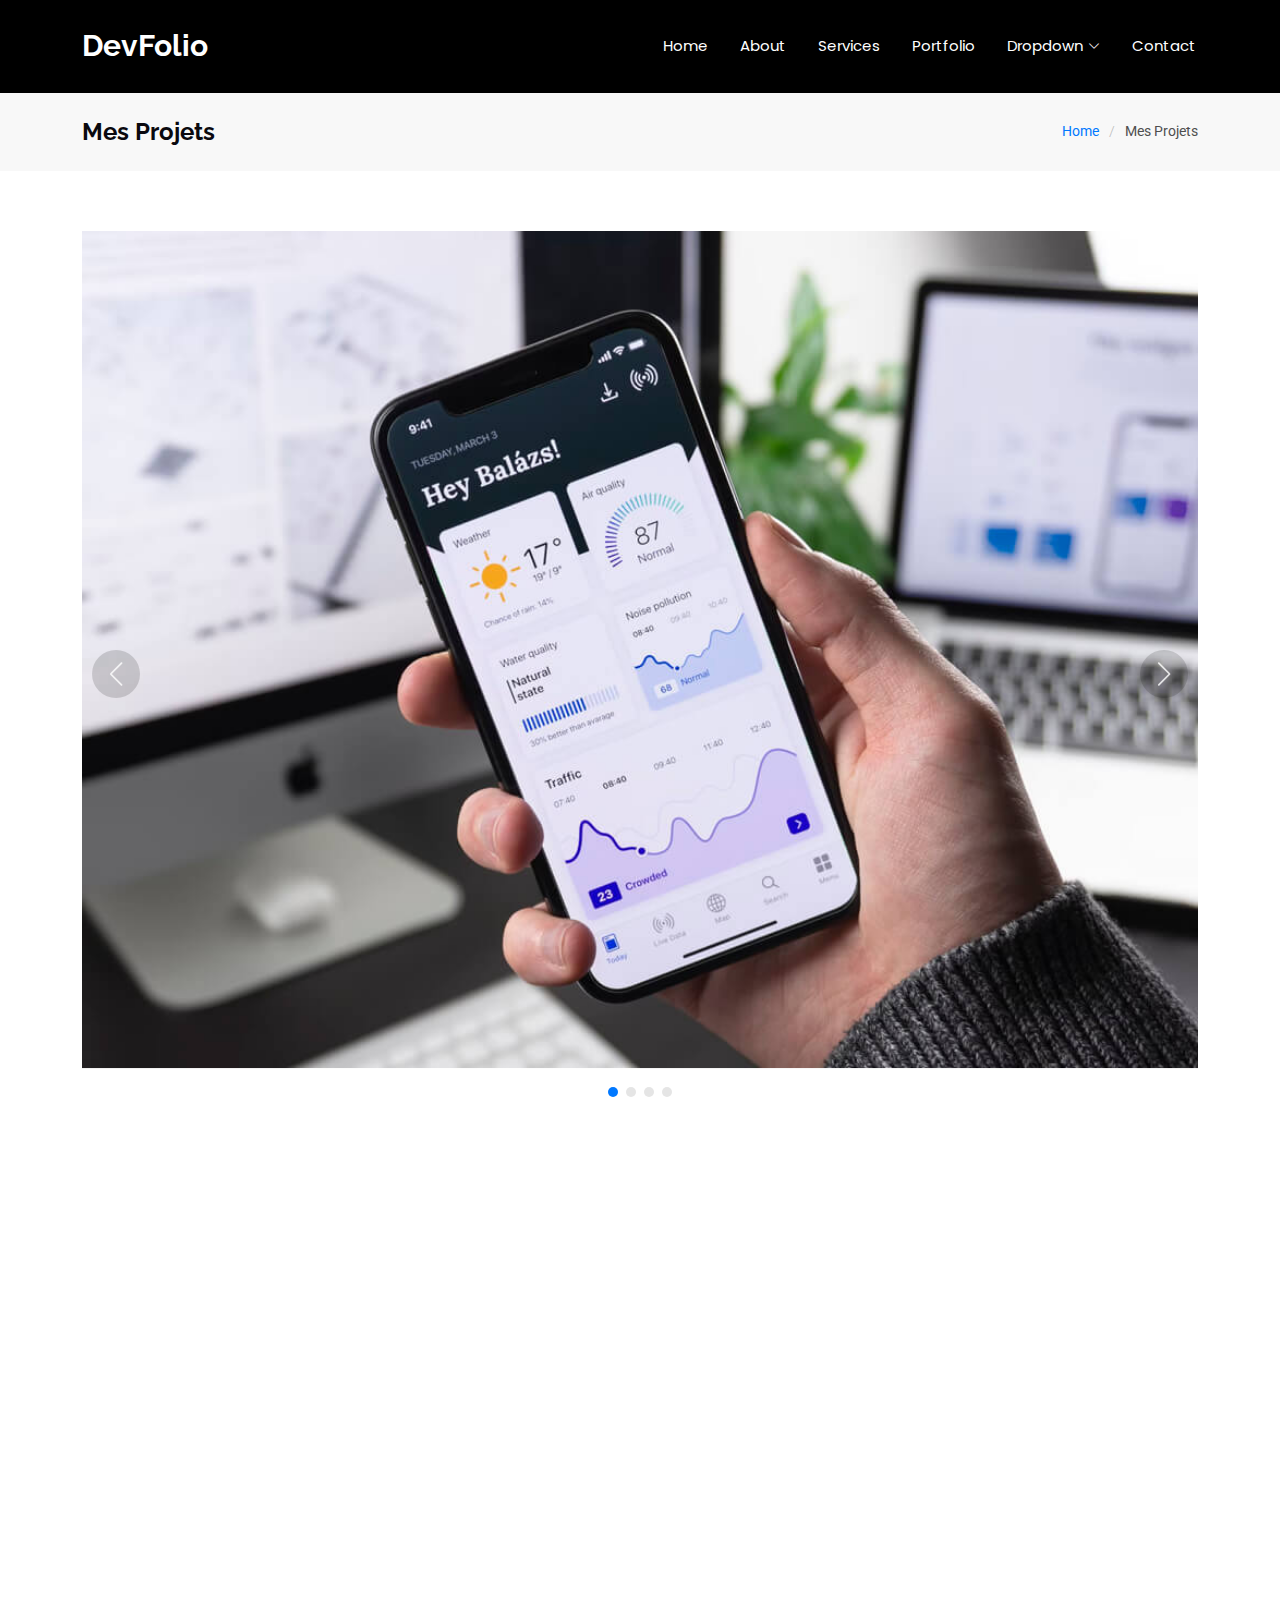
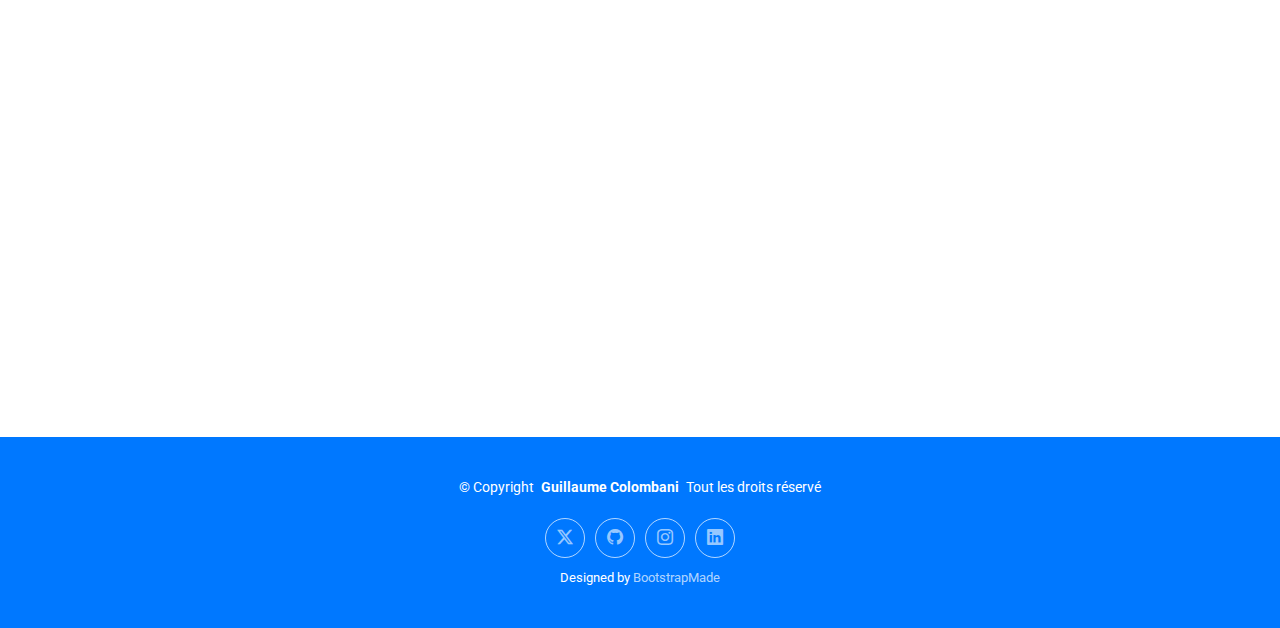
<file: portfolio-details.html>
<!DOCTYPE html>
<html lang="en">

<head>
  <meta charset="utf-8">
  <meta content="width=device-width, initial-scale=1.0" name="viewport">
  <title>Portfolio Details - DevFolio Bootstrap Template</title>
  <meta name="description" content="">
  <meta name="keywords" content="">

  <!-- Favicons -->
  <link href="assets/img/favicon.png" rel="icon">
  <link href="assets/img/apple-touch-icon.png" rel="apple-touch-icon">

  <!-- Fonts -->
  <link href="https://fonts.googleapis.com" rel="preconnect">
  <link href="https://fonts.gstatic.com" rel="preconnect" crossorigin>
  <link href="https://fonts.googleapis.com/css2?family=Roboto:ital,wght@0,100;0,300;0,400;0,500;0,700;0,900;1,100;1,300;1,400;1,500;1,700;1,900&family=Poppins:ital,wght@0,100;0,200;0,300;0,400;0,500;0,600;0,700;0,800;0,900;1,100;1,200;1,300;1,400;1,500;1,600;1,700;1,800;1,900&family=Raleway:ital,wght@0,100;0,200;0,300;0,400;0,500;0,600;0,700;0,800;0,900;1,100;1,200;1,300;1,400;1,500;1,600;1,700;1,800;1,900&display=swap" rel="stylesheet">

  <!-- Vendor CSS Files -->
  <link href="assets/vendor/bootstrap/css/bootstrap.min.css" rel="stylesheet">
  <link href="assets/vendor/bootstrap-icons/bootstrap-icons.css" rel="stylesheet">
  <link href="assets/vendor/aos/aos.css" rel="stylesheet">
  <link href="assets/vendor/glightbox/css/glightbox.min.css" rel="stylesheet">
  <link href="assets/vendor/swiper/swiper-bundle.min.css" rel="stylesheet">

  <!-- Main CSS File -->
  <link href="assets/css/main.css" rel="stylesheet">

  <!-- =======================================================
  * Template Name: DevFolio
  * Template URL: https://bootstrapmade.com/devfolio-bootstrap-portfolio-html-template/
  * Updated: Aug 07 2024 with Bootstrap v5.3.3
  * Author: BootstrapMade.com
  * License: https://bootstrapmade.com/license/
  ======================================================== -->
</head>

<body class="portfolio-details-page">

  <header id="header" class="header d-flex align-items-center sticky-top">
    <div class="container-fluid container-xl position-relative d-flex align-items-center justify-content-between">

      <a href="index.html" class="logo d-flex align-items-center">
        <!-- Uncomment the line below if you also wish to use an image logo -->
        <!-- <img src="assets/img/logo.png" alt=""> -->
        <h1 class="sitename">DevFolio</h1>
      </a>

      <nav id="navmenu" class="navmenu">
        <ul>
          <li><a href="#hero">Home<br></a></li>
          <li><a href="#about">About</a></li>
          <li><a href="#services">Services</a></li>
          <li><a href="#portfolio">Portfolio</a></li>
          <li class="dropdown"><a href="#"><span>Dropdown</span> <i class="bi bi-chevron-down toggle-dropdown"></i></a>
            <ul>
              <li><a href="#">Dropdown 1</a></li>
              <li class="dropdown"><a href="#"><span>Deep Dropdown</span> <i class="bi bi-chevron-down toggle-dropdown"></i></a>
                <ul>
                  <li><a href="#">Deep Dropdown 1</a></li>
                  <li><a href="#">Deep Dropdown 2</a></li>
                  <li><a href="#">Deep Dropdown 3</a></li>
                  <li><a href="#">Deep Dropdown 4</a></li>
                  <li><a href="#">Deep Dropdown 5</a></li>
                </ul>
              </li>
              <li><a href="#">Dropdown 2</a></li>
              <li><a href="#">Dropdown 3</a></li>
              <li><a href="#">Dropdown 4</a></li>
            </ul>
          </li>
          <li><a href="#contact">Contact</a></li>
        </ul>
        <i class="mobile-nav-toggle d-xl-none bi bi-list"></i>
      </nav>

    </div>
  </header>

  <main class="main">

    <!-- Page Title -->
    <div class="page-title" data-aos="fade">
      <div class="container d-lg-flex justify-content-between align-items-center">
        <h1 class="mb-2 mb-lg-0">Mes Projets</h1>
        <nav class="breadcrumbs">
          <ol>
            <li><a href="index.html">Home</a></li>
            <li class="current">Mes Projets</li>
          </ol>
        </nav>
      </div>
    </div><!-- End Page Title -->

    <!-- Portfolio Details Section -->
    <section id="portfolio-details" class="portfolio-details section">

      <div class="container" data-aos="fade-up">

        <div class="portfolio-details-slider swiper init-swiper">
          <script type="application/json" class="swiper-config">
            {
              "loop": true,
              "speed": 600,
              "autoplay": {
                "delay": 5000
              },
              "slidesPerView": "auto",
              "navigation": {
                "nextEl": ".swiper-button-next",
                "prevEl": ".swiper-button-prev"
              },
              "pagination": {
                "el": ".swiper-pagination",
                "type": "bullets",
                "clickable": true
              }
            }
          </script>
          <div class="swiper-wrapper align-items-center">

            <div class="swiper-slide">
              <img src="assets/img/portfolio/app-1.jpg" alt="">
            </div>

            <div class="swiper-slide">
              <img src="assets/img/portfolio/product-1.jpg" alt="">
            </div>

            <div class="swiper-slide">
              <img src="assets/img/portfolio/branding-1.jpg" alt="">
            </div>

            <div class="swiper-slide">
              <img src="assets/img/portfolio/books-1.jpg" alt="">
            </div>

          </div>
          <div class="swiper-button-prev"></div>
          <div class="swiper-button-next"></div>
          <div class="swiper-pagination"></div>
        </div>

        <div class="row justify-content-between gy-4 mt-4">

          <div class="col-lg-8" data-aos="fade-up">
            <div class="portfolio-description">
              <h2>Mes différents projets</h2>
              <p>
                Mon premier Projet étais de développer une applications Web nommée Logicol qui permet de gérer les données d'un collège. Ce projet m'a été donnée par mon maitre de stage durant mon stage de première année de BTS SIO que j'ai éffectuer au réctorat de Créteil. J'ai du développer cette application tout seule en partant de d'un bon de commande factice. J'ai donc commencer par la base de donnée avec un modèle MVC et des schémat que j'ai fait approuvé puis le back-end.
              </p>
              <p>
                Mon deuxième Projet a aussi été éffectuer pour le réctorat de Créteil mais cette fois ci en tant que vacataire. Ce projet nommé Direct Prof est un projet de développement d'une application Web affichant et triant les Professeur de l'éducation national du Val-De-Marne pour facilité la visualisation et la recherche d'information sur les enseignant. cette application ayant 2 branches une partie Privé et une partie public qui trie en fonction du statut de l'établissement (Privé ou Public) et qui affiche les établissement ou son affécter les enseignant et a l'inverse quelle enseignant est affecter a un établissement.
              </p>

              <div class="testimonial-item">
                <p>
                  <i class="bi bi-quote quote-icon-left"></i>
                  <span>Export tempor illum tamen malis malis eram quae irure esse labore quem cillum quid cillum eram malis quorum velit fore eram velit sunt aliqua noster fugiat irure amet legam anim culpa.</span>
                  <i class="bi bi-quote quote-icon-right"></i>
                </p>
                <div>
                  <img src="assets/img/testimonials/testimonials-2.jpg" class="testimonial-img" alt="">
                  <h3>Sara Wilsson</h3>
                  <h4>Designer</h4>
                </div>
              </div>

              <p>
                Mon troisième projet est un site web que j'ai du développer durant ma première année de bts et qui est un site a thème de notre choix et qui contient une page de login/sign avec un json qui stock les mots de passe et les nom d'utilisateur.
              </p>

              <p>
                Mon site en locurence est un site communautaire d'un jeux vidéo nommée Rust. il contient diverse page avec différents compétences utilisée comme une image mappé ou un slider. 
              </p>

            </div>
          </div>

          <div class="col-lg-3" data-aos="fade-up" data-aos-delay="100">
            <div class="portfolio-info">
              <h3>Informations Projets</h3>
              <ul>
                <h5>Projet 1</h5>
                <ul>
                  <li><strong>Catégorie</strong> Developpement web + Gestion de BDD</li>
                  <li><strong>Client</strong> Rectorat de Créteil</li>
                  <li><strong>Date du Projet</strong> 27 mai au 27 juin, 2024</li>
                </ul>
                <ul>
                  <h5>Projet 2</h5>
                  <li><strong>Catégorie</strong> Developpement Web</li>
                  <li><strong>Client</strong> Rectorat de Créteil</li>
                  <li><strong>Date du projet</strong> 27 juin au 27 juillet, 2024</li>
                </ul>
                <ul>
                  <h5>Projet 3</h5>
                  <li><strong>Catégorie</strong>Developpement Web & Design</li>
                  <li><strong>Client</strong>Lycée Saint-sauveur Redon</li>
                  <li><strong>Date du projet</strong> 1 septembre 2023 au 1 janvier 2024</li>
                  <li><strong>URL Projet </strong> <a href="#">Rustifr</a></li>
                  <li><a href="#" class="btn-visit align-self-start">Visité mon site</a></li>
                </ul>
            </ul>
            </div>
          </div>

        </div>

      </div>

    </section><!-- /Portfolio Details Section -->

  </main>

  <footer id="footer" class="footer accent-background">

    <div class="container">
      <div class="copyright text-center ">
        <p>© <span>Copyright</span> <strong class="px-1 sitename">Guillaume Colombani</strong> <span>Tout les droits réservé</span></p>
      </div>
      <div class="social-links d-flex justify-content-center">
        <a href=""><i class="bi bi-twitter-x"></i></a>
        <a href="https://github.com/GuillaumeColombani"target="_blank"><i class="bi bi-github"></i></a>
        <a href=""><i class="bi bi-instagram"></i></a>
        <a href=""><i class="bi bi-linkedin"></i></a>
      </div>
      <div class="credits">
        <!-- All the links in the footer should remain intact. -->
        <!-- You can delete the links only if you've purchased the pro version. -->
        <!-- Licensing information: https://bootstrapmade.com/license/ -->
        <!-- Purchase the pro version with working PHP/AJAX contact form: [buy-url] -->
        Designed by <a href="https://bootstrapmade.com/">BootstrapMade</a>
      </div>
    </div>

  </footer>

  <!-- Scroll Top -->
  <a href="#" id="scroll-top" class="scroll-top d-flex align-items-center justify-content-center"><i class="bi bi-arrow-up-short"></i></a>

  <!-- Preloader -->
  <div id="preloader"></div>

  <!-- Vendor JS Files -->
  <script src="assets/vendor/bootstrap/js/bootstrap.bundle.min.js"></script>
  <script src="assets/vendor/php-email-form/validate.js"></script>
  <script src="assets/vendor/aos/aos.js"></script>
  <script src="assets/vendor/typed.js/typed.umd.js"></script>
  <script src="assets/vendor/waypoints/noframework.waypoints.js"></script>
  <script src="assets/vendor/purecounter/purecounter_vanilla.js"></script>
  <script src="assets/vendor/glightbox/js/glightbox.min.js"></script>
  <script src="assets/vendor/imagesloaded/imagesloaded.pkgd.min.js"></script>
  <script src="assets/vendor/isotope-layout/isotope.pkgd.min.js"></script>
  <script src="assets/vendor/swiper/swiper-bundle.min.js"></script>

  <!-- Main JS File -->
  <script src="assets/js/main.js"></script>

</body>

</html>
</file>
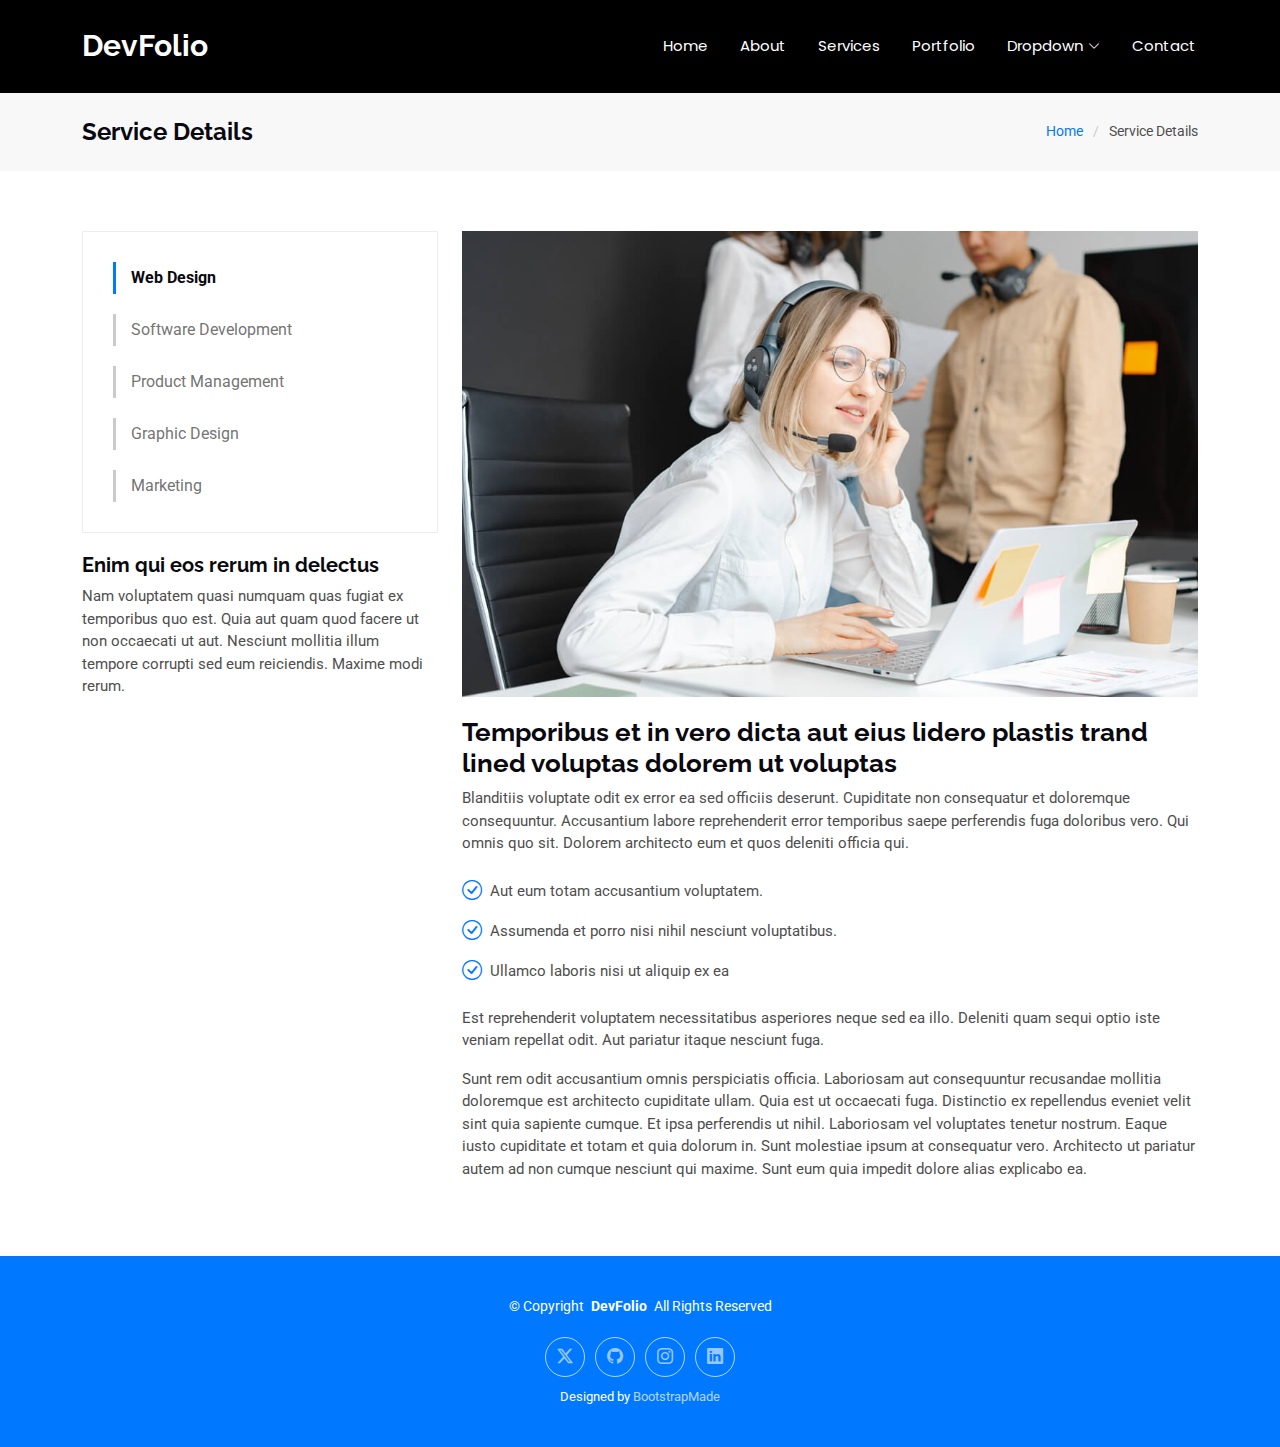
<file: service-details.html>
<!DOCTYPE html>
<html lang="en">

<head>
  <meta charset="utf-8">
  <meta content="width=device-width, initial-scale=1.0" name="viewport">
  <title>Service Details - DevFolio Bootstrap Template</title>
  <meta name="description" content="">
  <meta name="keywords" content="">

  <!-- Favicons -->
  <link href="assets/img/favicon.png" rel="icon">
  <link href="assets/img/apple-touch-icon.png" rel="apple-touch-icon">

  <!-- Fonts -->
  <link href="https://fonts.googleapis.com" rel="preconnect">
  <link href="https://fonts.gstatic.com" rel="preconnect" crossorigin>
  <link href="https://fonts.googleapis.com/css2?family=Roboto:ital,wght@0,100;0,300;0,400;0,500;0,700;0,900;1,100;1,300;1,400;1,500;1,700;1,900&family=Poppins:ital,wght@0,100;0,200;0,300;0,400;0,500;0,600;0,700;0,800;0,900;1,100;1,200;1,300;1,400;1,500;1,600;1,700;1,800;1,900&family=Raleway:ital,wght@0,100;0,200;0,300;0,400;0,500;0,600;0,700;0,800;0,900;1,100;1,200;1,300;1,400;1,500;1,600;1,700;1,800;1,900&display=swap" rel="stylesheet">

  <!-- Vendor CSS Files -->
  <link href="assets/vendor/bootstrap/css/bootstrap.min.css" rel="stylesheet">
  <link href="assets/vendor/bootstrap-icons/bootstrap-icons.css" rel="stylesheet">
  <link href="assets/vendor/aos/aos.css" rel="stylesheet">
  <link href="assets/vendor/glightbox/css/glightbox.min.css" rel="stylesheet">
  <link href="assets/vendor/swiper/swiper-bundle.min.css" rel="stylesheet">

  <!-- Main CSS File -->
  <link href="assets/css/main.css" rel="stylesheet">

  <!-- =======================================================
  * Template Name: DevFolio
  * Template URL: https://bootstrapmade.com/devfolio-bootstrap-portfolio-html-template/
  * Updated: Aug 07 2024 with Bootstrap v5.3.3
  * Author: BootstrapMade.com
  * License: https://bootstrapmade.com/license/
  ======================================================== -->
</head>

<body class="service-details-page">

  <header id="header" class="header d-flex align-items-center sticky-top">
    <div class="container-fluid container-xl position-relative d-flex align-items-center justify-content-between">

      <a href="index.html" class="logo d-flex align-items-center">
        <!-- Uncomment the line below if you also wish to use an image logo -->
        <!-- <img src="assets/img/logo.png" alt=""> -->
        <h1 class="sitename">DevFolio</h1>
      </a>

      <nav id="navmenu" class="navmenu">
        <ul>
          <li><a href="#hero">Home<br></a></li>
          <li><a href="#about">About</a></li>
          <li><a href="#services">Services</a></li>
          <li><a href="#portfolio">Portfolio</a></li>
          <li class="dropdown"><a href="#"><span>Dropdown</span> <i class="bi bi-chevron-down toggle-dropdown"></i></a>
            <ul>
              <li><a href="#">Dropdown 1</a></li>
              <li class="dropdown"><a href="#"><span>Deep Dropdown</span> <i class="bi bi-chevron-down toggle-dropdown"></i></a>
                <ul>
                  <li><a href="#">Deep Dropdown 1</a></li>
                  <li><a href="#">Deep Dropdown 2</a></li>
                  <li><a href="#">Deep Dropdown 3</a></li>
                  <li><a href="#">Deep Dropdown 4</a></li>
                  <li><a href="#">Deep Dropdown 5</a></li>
                </ul>
              </li>
              <li><a href="#">Dropdown 2</a></li>
              <li><a href="#">Dropdown 3</a></li>
              <li><a href="#">Dropdown 4</a></li>
            </ul>
          </li>
          <li><a href="#contact">Contact</a></li>
        </ul>
        <i class="mobile-nav-toggle d-xl-none bi bi-list"></i>
      </nav>

    </div>
  </header>

  <main class="main">

    <!-- Page Title -->
    <div class="page-title" data-aos="fade">
      <div class="container d-lg-flex justify-content-between align-items-center">
        <h1 class="mb-2 mb-lg-0">Service Details</h1>
        <nav class="breadcrumbs">
          <ol>
            <li><a href="index.html">Home</a></li>
            <li class="current">Service Details</li>
          </ol>
        </nav>
      </div>
    </div><!-- End Page Title -->

    <!-- Service Details Section -->
    <section id="service-details" class="service-details section">

      <div class="container">

        <div class="row gy-4">

          <div class="col-lg-4" data-aos="fade-up" data-aos-delay="100">
            <div class="services-list">
              <a href="#" class="active">Web Design</a>
              <a href="#">Software Development</a>
              <a href="#">Product Management</a>
              <a href="#">Graphic Design</a>
              <a href="#">Marketing</a>
            </div>

            <h4>Enim qui eos rerum in delectus</h4>
            <p>Nam voluptatem quasi numquam quas fugiat ex temporibus quo est. Quia aut quam quod facere ut non occaecati ut aut. Nesciunt mollitia illum tempore corrupti sed eum reiciendis. Maxime modi rerum.</p>
          </div>

          <div class="col-lg-8" data-aos="fade-up" data-aos-delay="200">
            <img src="assets/img/services.jpg" alt="" class="img-fluid services-img">
            <h3>Temporibus et in vero dicta aut eius lidero plastis trand lined voluptas dolorem ut voluptas</h3>
            <p>
              Blanditiis voluptate odit ex error ea sed officiis deserunt. Cupiditate non consequatur et doloremque consequuntur. Accusantium labore reprehenderit error temporibus saepe perferendis fuga doloribus vero. Qui omnis quo sit. Dolorem architecto eum et quos deleniti officia qui.
            </p>
            <ul>
              <li><i class="bi bi-check-circle"></i> <span>Aut eum totam accusantium voluptatem.</span></li>
              <li><i class="bi bi-check-circle"></i> <span>Assumenda et porro nisi nihil nesciunt voluptatibus.</span></li>
              <li><i class="bi bi-check-circle"></i> <span>Ullamco laboris nisi ut aliquip ex ea</span></li>
            </ul>
            <p>
              Est reprehenderit voluptatem necessitatibus asperiores neque sed ea illo. Deleniti quam sequi optio iste veniam repellat odit. Aut pariatur itaque nesciunt fuga.
            </p>
            <p>
              Sunt rem odit accusantium omnis perspiciatis officia. Laboriosam aut consequuntur recusandae mollitia doloremque est architecto cupiditate ullam. Quia est ut occaecati fuga. Distinctio ex repellendus eveniet velit sint quia sapiente cumque. Et ipsa perferendis ut nihil. Laboriosam vel voluptates tenetur nostrum. Eaque iusto cupiditate et totam et quia dolorum in. Sunt molestiae ipsum at consequatur vero. Architecto ut pariatur autem ad non cumque nesciunt qui maxime. Sunt eum quia impedit dolore alias explicabo ea.
            </p>
          </div>

        </div>

      </div>

    </section><!-- /Service Details Section -->

  </main>

  <footer id="footer" class="footer accent-background">

    <div class="container">
      <div class="copyright text-center ">
        <p>© <span>Copyright</span> <strong class="px-1 sitename">DevFolio</strong> <span>All Rights Reserved</span></p>
      </div>
      <div class="social-links d-flex justify-content-center">
        <a href=""><i class="bi bi-twitter-x"></i></a>
        <a href="https://github.com/GuillaumeColombani" target="_blank"><i class="bi bi-github"></i></a>
        <a href=""><i class="bi bi-instagram"></i></a>
        <a href=""><i class="bi bi-linkedin"></i></a>
      </div>
      <div class="credits">
        <!-- All the links in the footer should remain intact. -->
        <!-- You can delete the links only if you've purchased the pro version. -->
        <!-- Licensing information: https://bootstrapmade.com/license/ -->
        <!-- Purchase the pro version with working PHP/AJAX contact form: [buy-url] -->
        Designed by <a href="https://bootstrapmade.com/">BootstrapMade</a>
      </div>
    </div>

  </footer>

  <!-- Scroll Top -->
  <a href="#" id="scroll-top" class="scroll-top d-flex align-items-center justify-content-center"><i class="bi bi-arrow-up-short"></i></a>

  <!-- Preloader -->
  <div id="preloader"></div>

  <!-- Vendor JS Files -->
  <script src="assets/vendor/bootstrap/js/bootstrap.bundle.min.js"></script>
  <script src="assets/vendor/php-email-form/validate.js"></script>
  <script src="assets/vendor/aos/aos.js"></script>
  <script src="assets/vendor/typed.js/typed.umd.js"></script>
  <script src="assets/vendor/waypoints/noframework.waypoints.js"></script>
  <script src="assets/vendor/purecounter/purecounter_vanilla.js"></script>
  <script src="assets/vendor/glightbox/js/glightbox.min.js"></script>
  <script src="assets/vendor/imagesloaded/imagesloaded.pkgd.min.js"></script>
  <script src="assets/vendor/isotope-layout/isotope.pkgd.min.js"></script>
  <script src="assets/vendor/swiper/swiper-bundle.min.js"></script>

  <!-- Main JS File -->
  <script src="assets/js/main.js"></script>

</body>

</html>
</file>
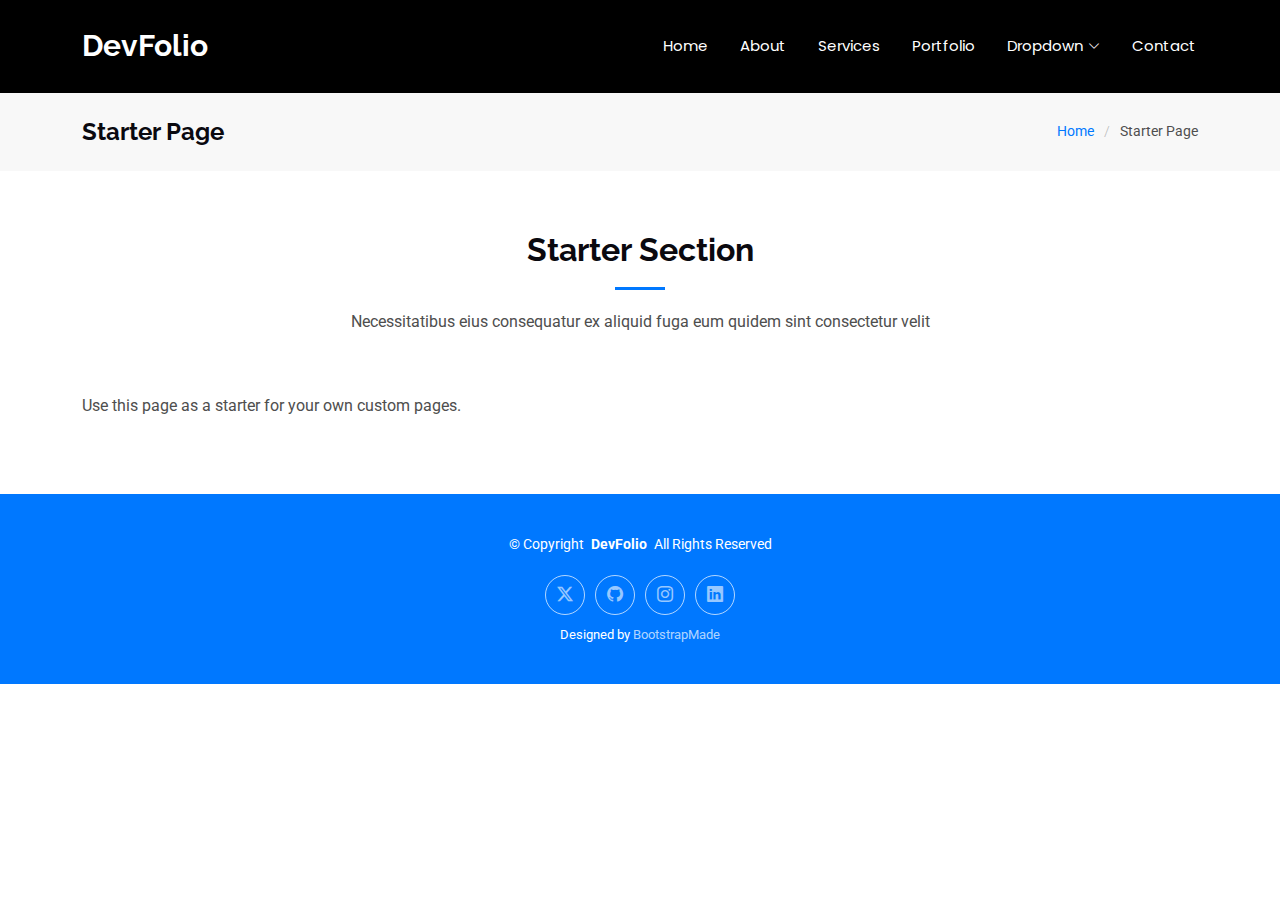
<file: starter-page.html>
<!DOCTYPE html>
<html lang="en">

<head>
  <meta charset="utf-8">
  <meta content="width=device-width, initial-scale=1.0" name="viewport">
  <title>Starter Page - DevFolio Bootstrap Template</title>
  <meta name="description" content="">
  <meta name="keywords" content="">

  <!-- Favicons -->
  <link href="assets/img/favicon.png" rel="icon">
  <link href="assets/img/apple-touch-icon.png" rel="apple-touch-icon">

  <!-- Fonts -->
  <link href="https://fonts.googleapis.com" rel="preconnect">
  <link href="https://fonts.gstatic.com" rel="preconnect" crossorigin>
  <link href="https://fonts.googleapis.com/css2?family=Roboto:ital,wght@0,100;0,300;0,400;0,500;0,700;0,900;1,100;1,300;1,400;1,500;1,700;1,900&family=Poppins:ital,wght@0,100;0,200;0,300;0,400;0,500;0,600;0,700;0,800;0,900;1,100;1,200;1,300;1,400;1,500;1,600;1,700;1,800;1,900&family=Raleway:ital,wght@0,100;0,200;0,300;0,400;0,500;0,600;0,700;0,800;0,900;1,100;1,200;1,300;1,400;1,500;1,600;1,700;1,800;1,900&display=swap" rel="stylesheet">

  <!-- Vendor CSS Files -->
  <link href="assets/vendor/bootstrap/css/bootstrap.min.css" rel="stylesheet">
  <link href="assets/vendor/bootstrap-icons/bootstrap-icons.css" rel="stylesheet">
  <link href="assets/vendor/aos/aos.css" rel="stylesheet">
  <link href="assets/vendor/glightbox/css/glightbox.min.css" rel="stylesheet">
  <link href="assets/vendor/swiper/swiper-bundle.min.css" rel="stylesheet">

  <!-- Main CSS File -->
  <link href="assets/css/main.css" rel="stylesheet">

  <!-- =======================================================
  * Template Name: DevFolio
  * Template URL: https://bootstrapmade.com/devfolio-bootstrap-portfolio-html-template/
  * Updated: Aug 07 2024 with Bootstrap v5.3.3
  * Author: BootstrapMade.com
  * License: https://bootstrapmade.com/license/
  ======================================================== -->
</head>

<body class="starter-page-page">

  <header id="header" class="header d-flex align-items-center sticky-top">
    <div class="container-fluid container-xl position-relative d-flex align-items-center justify-content-between">

      <a href="index.html" class="logo d-flex align-items-center">
        <!-- Uncomment the line below if you also wish to use an image logo -->
        <!-- <img src="assets/img/logo.png" alt=""> -->
        <h1 class="sitename">DevFolio</h1>
      </a>

      <nav id="navmenu" class="navmenu">
        <ul>
          <li><a href="#hero">Home<br></a></li>
          <li><a href="#about">About</a></li>
          <li><a href="#services">Services</a></li>
          <li><a href="#portfolio">Portfolio</a></li>
          <li class="dropdown"><a href="#"><span>Dropdown</span> <i class="bi bi-chevron-down toggle-dropdown"></i></a>
            <ul>
              <li><a href="#">Dropdown 1</a></li>
              <li class="dropdown"><a href="#"><span>Deep Dropdown</span> <i class="bi bi-chevron-down toggle-dropdown"></i></a>
                <ul>
                  <li><a href="#">Deep Dropdown 1</a></li>
                  <li><a href="#">Deep Dropdown 2</a></li>
                  <li><a href="#">Deep Dropdown 3</a></li>
                  <li><a href="#">Deep Dropdown 4</a></li>
                  <li><a href="#">Deep Dropdown 5</a></li>
                </ul>
              </li>
              <li><a href="#">Dropdown 2</a></li>
              <li><a href="#">Dropdown 3</a></li>
              <li><a href="#">Dropdown 4</a></li>
            </ul>
          </li>
          <li><a href="#contact">Contact</a></li>
        </ul>
        <i class="mobile-nav-toggle d-xl-none bi bi-list"></i>
      </nav>

    </div>
  </header>

  <main class="main">

    <!-- Page Title -->
    <div class="page-title" data-aos="fade">
      <div class="container d-lg-flex justify-content-between align-items-center">
        <h1 class="mb-2 mb-lg-0">Starter Page</h1>
        <nav class="breadcrumbs">
          <ol>
            <li><a href="index.html">Home</a></li>
            <li class="current">Starter Page</li>
          </ol>
        </nav>
      </div>
    </div><!-- End Page Title -->

    <!-- Starter Section Section -->
    <section id="starter-section" class="starter-section section">

      <!-- Section Title -->
      <div class="container section-title" data-aos="fade-up">
        <h2>Starter Section</h2>
        <p>Necessitatibus eius consequatur ex aliquid fuga eum quidem sint consectetur velit</p>
      </div><!-- End Section Title -->

      <div class="container" data-aos="fade-up">
        <p>Use this page as a starter for your own custom pages.</p>
      </div>

    </section><!-- /Starter Section Section -->

  </main>

  <footer id="footer" class="footer accent-background">

    <div class="container">
      <div class="copyright text-center ">
        <p>© <span>Copyright</span> <strong class="px-1 sitename">DevFolio</strong> <span>All Rights Reserved</span></p>
      </div>
      <div class="social-links d-flex justify-content-center">
        <a href=""><i class="bi bi-twitter-x"></i></a>
        <a href="https://github.com/GuillaumeColombani" target="_blank"><i class="bi bi-github"></i></a>
        <a href=""><i class="bi bi-instagram"></i></a>
        <a href=""><i class="bi bi-linkedin"></i></a>
      </div>
      <div class="credits">
        <!-- All the links in the footer should remain intact. -->
        <!-- You can delete the links only if you've purchased the pro version. -->
        <!-- Licensing information: https://bootstrapmade.com/license/ -->
        <!-- Purchase the pro version with working PHP/AJAX contact form: [buy-url] -->
        Designed by <a href="https://bootstrapmade.com/">BootstrapMade</a>
      </div>
    </div>

  </footer>

  <!-- Scroll Top -->
  <a href="#" id="scroll-top" class="scroll-top d-flex align-items-center justify-content-center"><i class="bi bi-arrow-up-short"></i></a>

  <!-- Preloader -->
  <div id="preloader"></div>

  <!-- Vendor JS Files -->
  <script src="assets/vendor/bootstrap/js/bootstrap.bundle.min.js"></script>
  <script src="assets/vendor/php-email-form/validate.js"></script>
  <script src="assets/vendor/aos/aos.js"></script>
  <script src="assets/vendor/typed.js/typed.umd.js"></script>
  <script src="assets/vendor/waypoints/noframework.waypoints.js"></script>
  <script src="assets/vendor/purecounter/purecounter_vanilla.js"></script>
  <script src="assets/vendor/glightbox/js/glightbox.min.js"></script>
  <script src="assets/vendor/imagesloaded/imagesloaded.pkgd.min.js"></script>
  <script src="assets/vendor/isotope-layout/isotope.pkgd.min.js"></script>
  <script src="assets/vendor/swiper/swiper-bundle.min.js"></script>

  <!-- Main JS File -->
  <script src="assets/js/main.js"></script>

</body>

</html>
</file>
<file: assets/css/main.css>
/**
* Template Name: DevFolio
* Template URL: https://bootstrapmade.com/devfolio-bootstrap-portfolio-html-template/
* Updated: Aug 07 2024 with Bootstrap v5.3.3
* Author: BootstrapMade.com
* License: https://bootstrapmade.com/license/
*/

/*--------------------------------------------------------------
# Font & Color Variables
# Help: https://bootstrapmade.com/color-system/
--------------------------------------------------------------*/
/* Fonts */
:root {
  --default-font: "Roboto",  system-ui, -apple-system, "Segoe UI", Roboto, "Helvetica Neue", Arial, "Noto Sans", "Liberation Sans", sans-serif, "Apple Color Emoji", "Segoe UI Emoji", "Segoe UI Symbol", "Noto Color Emoji";
  --heading-font: "Raleway",  sans-serif;
  --nav-font: "Poppins",  sans-serif;
}

/* Global Colors - The following color variables are used throughout the website. Updating them here will change the color scheme of the entire website */
:root { 
  --background-color: #ffffff; /* Background color for the entire website, including individual sections */
  --default-color: #4e4e4e; /* Default color used for the majority of the text content across the entire website */
  --heading-color: #0a090f; /* Color for headings, subheadings and title throughout the website */
  --accent-color: #0078ff; /* Accent color that represents your brand on the website. It's used for buttons, links, and other elements that need to stand out */
  --surface-color: #ffffff; /* The surface color is used as a background of boxed elements within sections, such as cards, icon boxes, or other elements that require a visual separation from the global background. */
  --contrast-color: #ffffff; /* Contrast color for text, ensuring readability against backgrounds of accent, heading, or default colors. */
}

/* Nav Menu Colors - The following color variables are used specifically for the navigation menu. They are separate from the global colors to allow for more customization options */
:root {
  --nav-color: #ffffff;  /* The default color of the main navmenu links */
  --nav-hover-color: #ffffff; /* Applied to main navmenu links when they are hovered over or active */
  --nav-mobile-background-color: #ffffff; /* Used as the background color for mobile navigation menu */
  --nav-dropdown-background-color: #ffffff; /* Used as the background color for dropdown items that appear when hovering over primary navigation items */
  --nav-dropdown-color: #212529; /* Used for navigation links of the dropdown items in the navigation menu. */
  --nav-dropdown-hover-color: #0078ff; /* Similar to --nav-hover-color, this color is applied to dropdown navigation links when they are hovered over. */
}

/* Color Presets - These classes override global colors when applied to any section or element, providing reuse of the sam color scheme. */

.light-background {
  --background-color: #f9f9f9;
  --surface-color: #ffffff;
}

.dark-background {
  --background-color: #060606;
  --default-color: #ffffff;
  --heading-color: #ffffff;
  --surface-color: #252525;
  --contrast-color: #ffffff;
}

.accent-background {
  --background-color: #0078ff;
  --default-color: #ffffff;
  --heading-color: #ffffff;
  --accent-color: #ffffff;
  --surface-color: #3393ff;
  --contrast-color: #ffffff;
}

/* Smooth scroll */
:root {
  scroll-behavior: smooth;
}

/*--------------------------------------------------------------
# General Styling & Shared Classes
--------------------------------------------------------------*/
body {
  color: var(--default-color);
  background-color: var(--background-color);
  font-family: var(--default-font);
}

a {
  color: var(--accent-color);
  text-decoration: none;
  transition: 0.3s;
}

a:hover {
  color: color-mix(in srgb, var(--accent-color), transparent 25%);
  text-decoration: none;
}

h1,
h2,
h3,
h4,
h5,
h6 {
  color: var(--heading-color);
  font-family: var(--heading-font);
}

/* PHP Email Form Messages
------------------------------*/
.php-email-form .error-message {
  display: none;
  background: #df1529;
  color: #ffffff;
  text-align: left;
  padding: 15px;
  margin-bottom: 24px;
  font-weight: 600;
}

.php-email-form .sent-message {
  display: none;
  color: #ffffff;
  background: #059652;
  text-align: center;
  padding: 15px;
  margin-bottom: 24px;
  font-weight: 600;
}

.php-email-form .loading {
  display: none;
  background: var(--surface-color);
  text-align: center;
  padding: 15px;
  margin-bottom: 24px;
}

.php-email-form .loading:before {
  content: "";
  display: inline-block;
  border-radius: 50%;
  width: 24px;
  height: 24px;
  margin: 0 10px -6px 0;
  border: 3px solid var(--accent-color);
  border-top-color: var(--surface-color);
  animation: php-email-form-loading 1s linear infinite;
}

@keyframes php-email-form-loading {
  0% {
    transform: rotate(0deg);
  }

  100% {
    transform: rotate(360deg);
  }
}

/*--------------------------------------------------------------
# Global Header
--------------------------------------------------------------*/
.header {
  --background-color: #000000;
  --default-color: #ffffff;
  --heading-color: #ffffff;
  color: var(--default-color);
  background-color: var(--background-color);
  padding: 20px 0;
  transition: all 0.5s;
  z-index: 997;
}

.header .logo {
  line-height: 1;
}

.header .logo img {
  max-height: 32px;
  margin-right: 8px;
}

.header .logo h1 {
  font-size: 30px;
  margin: 0;
  font-weight: 700;
  color: var(--heading-color);
}

.scrolled .header {
  box-shadow: 0px 0 18px rgba(0, 0, 0, 0.1);
}

/*--------------------------------------------------------------
# Navigation Menu
--------------------------------------------------------------*/
/* Desktop Navigation */
@media (min-width: 1200px) {
  .navmenu {
    padding: 0;
  }

  .navmenu ul {
    margin: 0;
    padding: 0;
    display: flex;
    list-style: none;
    align-items: center;
  }

  .navmenu li {
    position: relative;
  }

  .navmenu>ul>li {
    white-space: nowrap;
    padding: 15px 14px;
  }

  .navmenu>ul>li:last-child {
    padding-right: 0;
  }

  .navmenu a,
  .navmenu a:focus {
    color: var(--nav-color);
    font-size: 15px;
    padding: 0 2px;
    font-family: var(--nav-font);
    font-weight: 400;
    display: flex;
    align-items: center;
    justify-content: space-between;
    white-space: nowrap;
    transition: 0.3s;
    position: relative;
  }

  .navmenu a i,
  .navmenu a:focus i {
    font-size: 12px;
    line-height: 0;
    margin-left: 5px;
    transition: 0.3s;
  }

  .navmenu>ul>li>a:before {
    content: "";
    position: absolute;
    width: 100%;
    height: 2px;
    bottom: -6px;
    left: 0;
    background-color: var(--nav-hover-color);
    visibility: hidden;
    width: 0px;
    transition: all 0.3s ease-in-out 0s;
  }

  .navmenu a:hover:before,
  .navmenu li:hover>a:before,
  .navmenu .active:before {
    visibility: visible;
    width: 100%;
  }

  .navmenu li:hover>a,
  .navmenu .active,
  .navmenu .active:focus {
    color: var(--nav-hover-color);
  }

  .navmenu .dropdown ul {
    margin: 0;
    padding: 10px 0;
    background: var(--nav-dropdown-background-color);
    display: block;
    position: absolute;
    visibility: hidden;
    left: 14px;
    top: 130%;
    opacity: 0;
    transition: 0.3s;
    border-radius: 4px;
    z-index: 99;
    box-shadow: 0px 0px 30px rgba(0, 0, 0, 0.1);
  }

  .navmenu .dropdown ul li {
    min-width: 200px;
  }

  .navmenu .dropdown ul a {
    padding: 10px 20px;
    font-size: 15px;
    text-transform: none;
    color: var(--nav-dropdown-color);
  }

  .navmenu .dropdown ul a i {
    font-size: 12px;
  }

  .navmenu .dropdown ul a:hover,
  .navmenu .dropdown ul .active:hover,
  .navmenu .dropdown ul li:hover>a {
    color: var(--nav-dropdown-hover-color);
  }

  .navmenu .dropdown:hover>ul {
    opacity: 1;
    top: 100%;
    visibility: visible;
  }

  .navmenu .dropdown .dropdown ul {
    top: 0;
    left: -90%;
    visibility: hidden;
  }

  .navmenu .dropdown .dropdown:hover>ul {
    opacity: 1;
    top: 0;
    left: -100%;
    visibility: visible;
  }
}

/* Mobile Navigation */
@media (max-width: 1199px) {
  .mobile-nav-toggle {
    color: var(--nav-color);
    font-size: 28px;
    line-height: 0;
    margin-right: 10px;
    cursor: pointer;
    transition: color 0.3s;
  }

  .navmenu {
    padding: 0;
    z-index: 9997;
  }

  .navmenu ul {
    display: none;
    list-style: none;
    position: absolute;
    inset: 60px 20px 20px 20px;
    padding: 10px 0;
    margin: 0;
    border-radius: 6px;
    background-color: var(--nav-mobile-background-color);
    border: 1px solid color-mix(in srgb, var(--default-color), transparent 90%);
    box-shadow: none;
    overflow-y: auto;
    transition: 0.3s;
    z-index: 9998;
  }

  .navmenu a,
  .navmenu a:focus {
    color: var(--nav-dropdown-color);
    padding: 10px 20px;
    font-family: var(--nav-font);
    font-size: 17px;
    font-weight: 500;
    display: flex;
    align-items: center;
    justify-content: space-between;
    white-space: nowrap;
    transition: 0.3s;
  }

  .navmenu a i,
  .navmenu a:focus i {
    font-size: 12px;
    line-height: 0;
    margin-left: 5px;
    width: 30px;
    height: 30px;
    display: flex;
    align-items: center;
    justify-content: center;
    border-radius: 50%;
    transition: 0.3s;
    background-color: color-mix(in srgb, var(--accent-color), transparent 90%);
  }

  .navmenu a i:hover,
  .navmenu a:focus i:hover {
    background-color: var(--accent-color);
    color: var(--contrast-color);
  }

  .navmenu a:hover,
  .navmenu .active,
  .navmenu .active:focus {
    color: var(--nav-dropdown-hover-color);
  }

  .navmenu .active i,
  .navmenu .active:focus i {
    background-color: var(--accent-color);
    color: var(--contrast-color);
    transform: rotate(180deg);
  }

  .navmenu .dropdown ul {
    position: static;
    display: none;
    z-index: 99;
    padding: 10px 0;
    margin: 10px 20px;
    background-color: var(--nav-dropdown-background-color);
    transition: all 0.5s ease-in-out;
  }

  .navmenu .dropdown ul ul {
    background-color: rgba(33, 37, 41, 0.1);
  }

  .navmenu .dropdown>.dropdown-active {
    display: block;
    background-color: rgba(33, 37, 41, 0.03);
  }

  .mobile-nav-active {
    overflow: hidden;
  }

  .mobile-nav-active .mobile-nav-toggle {
    color: #fff;
    position: absolute;
    font-size: 32px;
    top: 15px;
    right: 15px;
    margin-right: 0;
    z-index: 9999;
  }

  .mobile-nav-active .navmenu {
    position: fixed;
    overflow: hidden;
    inset: 0;
    background: rgba(33, 37, 41, 0.8);
    transition: 0.3s;
  }

  .mobile-nav-active .navmenu>ul {
    display: block;
  }
}

/*--------------------------------------------------------------
# Global Footer
--------------------------------------------------------------*/
.footer {
  color: var(--default-color);
  background-color: var(--background-color);
  font-size: 14px;
  padding: 40px 0;
  position: relative;
}

.footer .copyright p {
  margin-bottom: 0;
}

.footer .social-links {
  margin-top: 20px;
}

.footer .social-links a {
  display: flex;
  align-items: center;
  justify-content: center;
  width: 40px;
  height: 40px;
  border-radius: 50%;
  border: 1px solid color-mix(in srgb, var(--default-color), transparent 30%);
  font-size: 16px;
  color: color-mix(in srgb, var(--default-color), transparent 40%);
  margin: 0 5px;
  transition: 0.3s;
}

.footer .social-links a:hover {
  color: var(--default-color);
  border-color: var(--default-color);
}

.footer .credits {
  margin-top: 10px;
  font-size: 13px;
  text-align: center;
}

.footer .credits a {
  color: color-mix(in srgb, var(--default-color), transparent 30%);
}

/*--------------------------------------------------------------
# Preloader
--------------------------------------------------------------*/
#preloader {
  position: fixed;
  inset: 0;
  z-index: 999999;
  overflow: hidden;
  background: var(--background-color);
  transition: all 0.6s ease-out;
}

#preloader:before {
  content: "";
  position: fixed;
  top: calc(50% - 30px);
  left: calc(50% - 30px);
  border: 6px solid #ffffff;
  border-color: var(--accent-color) transparent var(--accent-color) transparent;
  border-radius: 50%;
  width: 60px;
  height: 60px;
  animation: animate-preloader 1.5s linear infinite;
}

@keyframes animate-preloader {
  0% {
    transform: rotate(0deg);
  }

  100% {
    transform: rotate(360deg);
  }
}

/*--------------------------------------------------------------
# Scroll Top Button
--------------------------------------------------------------*/
.scroll-top {
  position: fixed;
  visibility: hidden;
  opacity: 0;
  right: 15px;
  bottom: -15px;
  z-index: 99999;
  background-color: var(--accent-color);
  width: 44px;
  height: 44px;
  border-radius: 50px;
  transition: all 0.4s;
}

.scroll-top i {
  font-size: 24px;
  color: var(--contrast-color);
  line-height: 0;
}

.scroll-top:hover {
  background-color: color-mix(in srgb, var(--accent-color), transparent 20%);
  color: var(--contrast-color);
}

.scroll-top.active {
  visibility: visible;
  opacity: 1;
  bottom: 15px;
}

/*--------------------------------------------------------------
# Bouton CV qui envoie vers le CV
--------------------------------------------------------------*/

.cv-button {
  display: inline-block;
  padding: 10px 20px;
  background-color: #007bff;
  color: white;
  text-decoration: none;
  border-radius: 5px;
  font-weight: bold;
  margin-top: 15px;
  transition: background-color 0.3s ease;
}

.cv-button:hover {
  background-color: #0056b3;
}





.skill-item {
  background-color: #f9f9f9;
  padding: 15px;
  border-radius: 8px;
  box-shadow: 0 4px 8px rgba(0, 0, 0, 0.1);
}

.skill-logo {
  width: 60px; /* Ajustez cette taille selon le rendu désiré */
  height: 60px;
  object-fit: contain; /* Permet de bien afficher l'image sans déformation */
  margin-right: 15px; /* Espace entre le logo et le texte */
}

.skill h3 {
  margin: 0;
}

.skill p {
  margin: 5px 0 0;
  color: #555;
}




.bts-sio {
  padding: 60px 0;
}

.bts-item {
  background-color: #f9f9f9;
  padding: 20px;
  border-radius: 8px;
  box-shadow: 0 4px 8px rgba(0, 0, 0, 0.1);
  transition: transform 0.3s ease;
}

.bts-item:hover {
  transform: translateY(-5px);
}

.bts-logo {
  width: 60px;
  height: 60px;
  object-fit: contain;
  margin-right: 15px;
}

.bts h3 {
  margin: 0;
  font-size: 1.5rem;
}

.bts p {
  margin: 5px 0 0;
  color: #555;
}





/*--------------------------------------------------------------
# Disable aos animation delay on mobile devices
--------------------------------------------------------------*/
@media screen and (max-width: 768px) {
  [data-aos-delay] {
    transition-delay: 0 !important;
  }
}

/*--------------------------------------------------------------
# Global Page Titles & Breadcrumbs
--------------------------------------------------------------*/
.page-title {
  --background-color: color-mix(in srgb, var(--default-color), transparent 96%);
  color: var(--default-color);
  background-color: var(--background-color);
  padding: 25px 0;
  position: relative;
}

.page-title h1 {
  font-size: 24px;
  font-weight: 700;
}

.page-title .breadcrumbs ol {
  display: flex;
  flex-wrap: wrap;
  list-style: none;
  padding: 0;
  margin: 0;
  font-size: 14px;
  font-weight: 400;
}

.page-title .breadcrumbs ol li+li {
  padding-left: 10px;
}

.page-title .breadcrumbs ol li+li::before {
  content: "/";
  display: inline-block;
  padding-right: 10px;
  color: color-mix(in srgb, var(--default-color), transparent 70%);
}

/*--------------------------------------------------------------
# Global Sections
--------------------------------------------------------------*/
section,
.section {
  color: var(--default-color);
  background-color: var(--background-color);
  padding: 60px 0;
  scroll-margin-top: 92px;
  overflow: clip;
}

@media (max-width: 1199px) {

  section,
  .section {
    scroll-margin-top: 76px;
  }
}

/*--------------------------------------------------------------
# Global Section Titles
--------------------------------------------------------------*/
.section-title {
  text-align: center;
  padding-bottom: 60px;
  position: relative;
}

.section-title h2 {
  font-size: 32px;
  font-weight: 700;
  margin-bottom: 20px;
  padding-bottom: 20px;
  position: relative;
}

.section-title h2:after {
  content: "";
  position: absolute;
  display: block;
  width: 50px;
  height: 3px;
  background: var(--accent-color);
  left: 0;
  right: 0;
  bottom: 0;
  margin: auto;
}

.section-title p {
  margin-bottom: 0;
}

/*--------------------------------------------------------------
# Hero Section
--------------------------------------------------------------*/
.hero {
  width: 100%;
  min-height: calc(100vh - 92px);
  position: relative;
  padding: 60px 0;
  display: flex;
  align-items: center;
  justify-content: center;
}

.hero img {
  position: absolute;
  inset: 0;
  display: block;
  width: 100%;
  height: 100%;
  object-fit: cover;
  z-index: 1;
}

.hero:before {
  content: "";
  background: color-mix(in srgb, var(--background-color), transparent 30%);
  position: absolute;
  inset: 0;
  z-index: 2;
}

.hero .container {
  position: relative;
  z-index: 3;
}

.hero h2 {
  margin: 0;
  font-size: 64px;
  font-weight: 700;
}

.hero p {
  margin: 5px 0 0 0;
  font-size: 36px;
  font-weight: 600;
}

.hero p span {
  letter-spacing: 1px;
}

@media (max-width: 768px) {
  .hero h2 {
    font-size: 32px;
  }

  .hero p {
    font-size: 20px;
  }
}

/*--------------------------------------------------------------
# About Section
--------------------------------------------------------------*/
.about .container {
  background-color: var(--surface-color);
  box-shadow: 0px 2px 15px rgba(0, 0, 0, 0.1);
  padding: 30px;
}

.about .skills-content h5 {
  font-size: 18px;
  font-weight: 700;
  margin: 30px 0 15px 0;
}

.about .progress {
  height: 36px;
  display: block;
  background: none;
  border-radius: 0;
  margin-top: 15px;
}

.about .progress .skill {
  color: var(--default-color);
  padding: 0;
  margin: 0 0 6px 0;
  text-transform: uppercase;
  display: block;
  font-weight: 600;
  font-family: var(--heading-font);
}

.about .progress .skill .val {
  float: right;
  font-style: normal;
}

.about .progress-bar-wrap {
  background: color-mix(in srgb, var(--default-color), transparent 90%);
  height: 10px;
}

.about .progress-bar {
  width: 1px;
  height: 10px;
  transition: 0.9s;
  background-color: var(--accent-color);
}

.about .about-me h4 {
  font-size: 28px;
  position: relative;
  padding-bottom: 10px;
  margin-bottom: 30px;
  font-weight: 700;
}

.about .about-me h4:after {
  content: "";
  position: absolute;
  display: block;
  width: 64px;
  height: 3px;
  background: var(--accent-color);
  left: 0;
  bottom: 0;
  margin: auto;
}

.about .about-me p {
  font-size: 18px;
}

/*--------------------------------------------------------------
# Resume Section
--------------------------------------------------------------*/
.resume .resume-title {
  color: var(--heading-color);
  font-size: 26px;
  font-weight: 700;
  margin-top: 20px;
  margin-bottom: 20px;
}

.resume .resume-item {
  padding: 0 0 20px 20px;
  margin-top: -2px;
  border-left: 2px solid var(--accent-color);
  position: relative;
}

.resume .resume-item h4 {
  line-height: 18px;
  font-size: 18px;
  font-weight: 600;
  text-transform: uppercase;
  color: color-mix(in srgb, var(--default-color), transparent 20%);
  margin-bottom: 10px;
}

.resume .resume-item h5 {
  font-size: 16px;
  padding: 5px 15px;
  display: inline-block;
  font-weight: 600;
  margin-bottom: 10px;
}

.resume .resume-item ul {
  padding-left: 20px;
}

.resume .resume-item ul li {
  padding-bottom: 10px;
}

.resume .resume-item:last-child {
  padding-bottom: 0;
}

.resume .resume-item::before {
  content: "";
  position: absolute;
  width: 16px;
  height: 16px;
  border-radius: 50px;
  left: -9px;
  top: 0;
  background: var(--background-color);
  border: 2px solid var(--accent-color);
}

/*--------------------------------------------------------------
# Services Section
--------------------------------------------------------------*/
.services .service-item {
  background-color: var(--surface-color);
  box-shadow: 0px 5px 90px 0px rgba(0, 0, 0, 0.1);
  padding: 60px 30px;
  transition: all ease-in-out 0.3s;
  border-radius: 18px;
  border-bottom: 5px solid var(--surface-color);
  height: 100%;
}

.services .service-item .icon {
  color: var(--contrast-color);
  background: var(--accent-color);
  margin: 0;
  width: 64px;
  height: 64px;
  border-radius: 50px;
  display: flex;
  align-items: center;
  justify-content: center;
  margin-bottom: 20px;
  font-size: 28px;
  transition: ease-in-out 0.3s;
}

.services .service-item h3 {
  font-weight: 700;
  margin: 10px 0 15px 0;
  font-size: 22px;
  transition: ease-in-out 0.3s;
}

.services .service-item p {
  line-height: 24px;
  font-size: 14px;
  margin-bottom: 0;
}

@media (min-width: 1365px) {
  .services .service-item:hover {
    transform: translateY(-10px);
    border-color: var(--accent-color);
  }

  .services .service-item:hover h3 {
    color: var(--accent-color);
  }
}

/*--------------------------------------------------------------
# Stats Section
--------------------------------------------------------------*/
.stats {
  position: relative;
  padding: 120px 0;
}

.stats img {
  position: absolute;
  inset: 0;
  display: block;
  width: 100%;
  height: 100%;
  object-fit: cover;
  z-index: 1;
}

.stats:before {
  content: "";
  background: color-mix(in srgb, var(--background-color), transparent 40%);
  position: absolute;
  inset: 0;
  z-index: 2;
}

.stats .container {
  position: relative;
  z-index: 3;
}

.stats .stats-item {
  padding: 30px;
  width: 100%;
}

.stats .stats-item span {
  font-size: 48px;
  display: block;
  color: var(--default-color);
  font-weight: 700;
}

.stats .stats-item p {
  padding: 0;
  margin: 0;
  font-family: var(--heading-font);
  font-size: 16px;
  font-weight: 700;
  color: color-mix(in srgb, var(--default-color), transparent 40%);
}

/*--------------------------------------------------------------
# Portfolio Section
--------------------------------------------------------------*/
.portfolio .portfolio-filters {
  padding: 0;
  margin: 0 auto 20px auto;
  list-style: none;
  text-align: center;
}

.portfolio .portfolio-filters li {
  cursor: pointer;
  display: inline-block;
  padding: 0;
  font-size: 16px;
  font-weight: 600;
  margin: 0 10px;
  line-height: 1;
  text-transform: uppercase;
  margin-bottom: 5px;
  transition: all 0.3s ease-in-out;
}

.portfolio .portfolio-filters li:hover,
.portfolio .portfolio-filters li.filter-active {
  color: var(--accent-color);
}

.portfolio .portfolio-filters li:first-child {
  margin-left: 0;
}

.portfolio .portfolio-filters li:last-child {
  margin-right: 0;
}

@media (max-width: 575px) {
  .portfolio .portfolio-filters li {
    font-size: 14px;
    margin: 0 5px;
  }
}

.portfolio .portfolio-item {
  position: relative;
}

.portfolio .portfolio-item .portfolio-info {
  opacity: 0;
  position: absolute;
  left: 30px;
  right: 30px;
  bottom: 0;
  z-index: 3;
  transition: all ease-in-out 0.3s;
  background: color-mix(in srgb, var(--background-color), transparent 10%);
  padding: 15px;
}

.portfolio .portfolio-item .portfolio-info h4 {
  font-size: 18px;
  font-weight: 600;
  padding-right: 50px;
}

.portfolio .portfolio-item .portfolio-info p {
  color: color-mix(in srgb, var(--default-color), transparent 30%);
  font-size: 14px;
  margin-bottom: 0;
  padding-right: 50px;
}

.portfolio .portfolio-item .portfolio-info .preview-link,
.portfolio .portfolio-item .portfolio-info .details-link {
  position: absolute;
  right: 50px;
  font-size: 24px;
  top: calc(50% - 14px);
  color: color-mix(in srgb, var(--default-color), transparent 30%);
  transition: 0.3s;
  line-height: 0;
}

.portfolio .portfolio-item .portfolio-info .preview-link:hover,
.portfolio .portfolio-item .portfolio-info .details-link:hover {
  color: var(--accent-color);
}

.portfolio .portfolio-item .portfolio-info .details-link {
  right: 14px;
  font-size: 28px;
}

.portfolio .portfolio-item:hover .portfolio-info {
  opacity: 1;
  bottom: 20px;
}

/*--------------------------------------------------------------
# Pricing Section
--------------------------------------------------------------*/
.pricing .pricing-item {
  border-bottom: 1px dashed color-mix(in srgb, var(--default-color), transparent 60%);
  width: 100%;
  height: 100%;
  padding: 0 0 15px 0;
}

.pricing .pricing-item h3 {
  margin: 0;
  font-size: 20px;
  font-weight: 600;
}

.pricing .pricing-item h4 {
  margin: 0;
  font-size: 18px;
  color: var(--accent-color);
}

/*--------------------------------------------------------------
# Faq Section
--------------------------------------------------------------*/
.faq .content h3 {
  font-weight: 400;
  font-size: 34px;
}

.faq .content p {
  font-size: 15px;
  color: color-mix(in srgb, var(--default-color), transparent 30%);
}

.faq .faq-container .faq-item {
  background-color: var(--surface-color);
  position: relative;
  padding: 20px;
  margin-bottom: 20px;
  box-shadow: 0px 5px 25px 0px rgba(0, 0, 0, 0.1);
  overflow: hidden;
}

.faq .faq-container .faq-item:last-child {
  margin-bottom: 0;
}

.faq .faq-container .faq-item h3 {
  font-weight: 600;
  font-size: 18px;
  line-height: 24px;
  margin: 0 30px 0 0;
  transition: 0.3s;
  cursor: pointer;
  display: flex;
  align-items: flex-start;
}

.faq .faq-container .faq-item h3 .num {
  color: var(--accent-color);
  padding-right: 5px;
}

.faq .faq-container .faq-item h3:hover {
  color: var(--accent-color);
}

.faq .faq-container .faq-item .faq-content {
  display: grid;
  grid-template-rows: 0fr;
  transition: 0.3s ease-in-out;
  visibility: hidden;
  opacity: 0;
}

.faq .faq-container .faq-item .faq-content p {
  margin-bottom: 0;
  overflow: hidden;
}

.faq .faq-container .faq-item .faq-toggle {
  position: absolute;
  top: 20px;
  right: 20px;
  font-size: 16px;
  line-height: 0;
  transition: 0.3s;
  cursor: pointer;
}

.faq .faq-container .faq-item .faq-toggle:hover {
  color: var(--accent-color);
}

.faq .faq-container .faq-active h3 {
  color: var(--accent-color);
}

.faq .faq-container .faq-active .faq-content {
  grid-template-rows: 1fr;
  visibility: visible;
  opacity: 1;
  padding-top: 10px;
}

.faq .faq-container .faq-active .faq-toggle {
  transform: rotate(90deg);
  color: var(--accent-color);
}

/*--------------------------------------------------------------
# Testimonials Section
--------------------------------------------------------------*/
.testimonials {
  padding: 80px 0;
  position: relative;
}

.testimonials:before {
  content: "";
  background: color-mix(in srgb, var(--background-color), transparent 30%);
  position: absolute;
  inset: 0;
  z-index: 2;
}

.testimonials .testimonials-bg {
  position: absolute;
  inset: 0;
  display: block;
  width: 100%;
  height: 100%;
  object-fit: cover;
  z-index: 1;
}

.testimonials .container {
  position: relative;
  z-index: 3;
}

.testimonials .testimonials-carousel,
.testimonials .testimonials-slider {
  overflow: hidden;
}

.testimonials .testimonial-item {
  text-align: center;
}

.testimonials .testimonial-item .testimonial-img {
  width: 100px;
  border-radius: 50%;
  border: 6px solid color-mix(in srgb, var(--default-color), transparent 85%);
  margin: 0 auto;
}

.testimonials .testimonial-item h3 {
  font-size: 20px;
  font-weight: bold;
  margin: 10px 0 5px 0;
}

.testimonials .testimonial-item h4 {
  font-size: 14px;
  margin: 0 0 15px 0;
  color: color-mix(in srgb, var(--default-color), transparent 40%);
}

.testimonials .testimonial-item .stars {
  margin-bottom: 15px;
}

.testimonials .testimonial-item .stars i {
  color: #ffc107;
  margin: 0 1px;
}

.testimonials .testimonial-item .quote-icon-left,
.testimonials .testimonial-item .quote-icon-right {
  color: color-mix(in srgb, var(--default-color), transparent 40%);
  font-size: 26px;
  line-height: 0;
}

.testimonials .testimonial-item .quote-icon-left {
  display: inline-block;
  left: -5px;
  position: relative;
}

.testimonials .testimonial-item .quote-icon-right {
  display: inline-block;
  right: -5px;
  position: relative;
  top: 10px;
  transform: scale(-1, -1);
}

.testimonials .testimonial-item p {
  font-style: italic;
  margin: 0 auto 15px auto;
}

.testimonials .swiper-wrapper {
  height: auto;
}

.testimonials .swiper-pagination {
  margin-top: 20px;
  position: relative;
}

.testimonials .swiper-pagination .swiper-pagination-bullet {
  width: 12px;
  height: 12px;
  background-color: color-mix(in srgb, var(--default-color), transparent 50%);
  opacity: 0.5;
}

.testimonials .swiper-pagination .swiper-pagination-bullet-active {
  background-color: var(--default-color);
  opacity: 1;
}

@media (min-width: 992px) {
  .testimonials .testimonial-item p {
    width: 80%;
  }
}

/*--------------------------------------------------------------
# Contact Section
--------------------------------------------------------------*/
.contact .info-wrap {
  background-color: var(--surface-color);
  box-shadow: 0px 0px 20px rgba(0, 0, 0, 0.1);
  padding: 30px;
  margin-bottom: 30px;
}

.contact .info-item i {
  font-size: 20px;
  color: var(--accent-color);
  width: 56px;
  height: 56px;
  display: flex;
  justify-content: center;
  align-items: center;
  transition: all 0.3s ease-in-out;
  border-radius: 50%;
  border: 1px solid color-mix(in srgb, var(--accent-color), transparent 40%);
  margin-right: 15px;
}

.contact .info-item h3 {
  font-size: 18px;
  font-weight: 700;
  margin: 0 0 2px 0;
}

.contact .info-item p {
  padding: 0;
  margin-bottom: 0;
  font-size: 14px;
}

.contact .info-item:hover i {
  background: var(--accent-color);
  color: var(--contrast-color);
}

.contact .php-email-form {
  background-color: var(--surface-color);
  box-shadow: 0px 0px 20px rgba(0, 0, 0, 0.1);
  padding: 30px;
}

@media (max-width: 575px) {
  .contact .php-email-form {
    padding: 20px;
  }
}

.contact .php-email-form input[type=text],
.contact .php-email-form input[type=email],
.contact .php-email-form textarea {
  font-size: 14px;
  padding: 10px 15px;
  box-shadow: none;
  border-radius: 0;
  color: var(--default-color);
  background-color: color-mix(in srgb, var(--background-color), transparent 50%);
  border-color: color-mix(in srgb, var(--default-color), transparent 80%);
}

.contact .php-email-form input[type=text]:focus,
.contact .php-email-form input[type=email]:focus,
.contact .php-email-form textarea:focus {
  border-color: var(--accent-color);
}

.contact .php-email-form input[type=text]::placeholder,
.contact .php-email-form input[type=email]::placeholder,
.contact .php-email-form textarea::placeholder {
  color: color-mix(in srgb, var(--default-color), transparent 70%);
}

.contact .php-email-form button[type=submit] {
  color: var(--contrast-color);
  background: var(--accent-color);
  border: 0;
  padding: 10px 30px;
  transition: 0.4s;
  border-radius: 50px;
}

.contact .php-email-form button[type=submit]:hover {
  background: color-mix(in srgb, var(--accent-color), transparent 20%);
}

/*--------------------------------------------------------------
# Portfolio Details Section
--------------------------------------------------------------*/
.portfolio-details .portfolio-details-slider img {
  width: 100%;
}

.portfolio-details .swiper-wrapper {
  height: auto;
}

.portfolio-details .swiper-button-prev,
.portfolio-details .swiper-button-next {
  width: 48px;
  height: 48px;
}

.portfolio-details .swiper-button-prev:after,
.portfolio-details .swiper-button-next:after {
  color: rgba(255, 255, 255, 0.8);
  background-color: rgba(0, 0, 0, 0.15);
  font-size: 24px;
  border-radius: 50%;
  width: 48px;
  height: 48px;
  display: flex;
  align-items: center;
  justify-content: center;
  transition: 0.3s;
}

.portfolio-details .swiper-button-prev:hover:after,
.portfolio-details .swiper-button-next:hover:after {
  background-color: rgba(0, 0, 0, 0.3);
}

@media (max-width: 575px) {

  .portfolio-details .swiper-button-prev,
  .portfolio-details .swiper-button-next {
    display: none;
  }
}

.portfolio-details .swiper-pagination {
  margin-top: 20px;
  position: relative;
}

.portfolio-details .swiper-pagination .swiper-pagination-bullet {
  width: 10px;
  height: 10px;
  background-color: color-mix(in srgb, var(--default-color), transparent 85%);
  opacity: 1;
}

.portfolio-details .swiper-pagination .swiper-pagination-bullet-active {
  background-color: var(--accent-color);
}

.portfolio-details .portfolio-info h3 {
  font-size: 22px;
  font-weight: 700;
  margin-bottom: 20px;
  padding-bottom: 20px;
  position: relative;
}

.portfolio-details .portfolio-info h3:after {
  content: "";
  position: absolute;
  display: block;
  width: 50px;
  height: 3px;
  background: var(--accent-color);
  left: 0;
  bottom: 0;
}

.portfolio-details .portfolio-info ul {
  list-style: none;
  padding: 0;
  font-size: 15px;
}

.portfolio-details .portfolio-info ul li {
  display: flex;
  flex-direction: column;
  padding-bottom: 15px;
}

.portfolio-details .portfolio-info ul strong {
  text-transform: uppercase;
  font-weight: 400;
  color: color-mix(in srgb, var(--default-color), transparent 50%);
  font-size: 14px;
}

.portfolio-details .portfolio-info .btn-visit {
  padding: 8px 40px;
  background: var(--accent-color);
  color: var(--contrast-color);
  border-radius: 50px;
  transition: 0.3s;
}

.portfolio-details .portfolio-info .btn-visit:hover {
  background: color-mix(in srgb, var(--accent-color), transparent 20%);
}

.portfolio-details .portfolio-description h2 {
  font-size: 26px;
  font-weight: 700;
  margin-bottom: 20px;
}

.portfolio-details .portfolio-description p {
  padding: 0;
}

.portfolio-details .portfolio-description .testimonial-item {
  padding: 30px 30px 0 30px;
  position: relative;
  background: color-mix(in srgb, var(--default-color), transparent 97%);
  margin-bottom: 50px;
}

.portfolio-details .portfolio-description .testimonial-item .testimonial-img {
  width: 90px;
  border-radius: 50px;
  border: 6px solid var(--background-color);
  float: left;
  margin: 0 10px 0 0;
}

.portfolio-details .portfolio-description .testimonial-item h3 {
  font-size: 18px;
  font-weight: bold;
  margin: 15px 0 5px 0;
  padding-top: 20px;
}

.portfolio-details .portfolio-description .testimonial-item h4 {
  font-size: 14px;
  color: #6c757d;
  margin: 0;
}

.portfolio-details .portfolio-description .testimonial-item .quote-icon-left,
.portfolio-details .portfolio-description .testimonial-item .quote-icon-right {
  color: color-mix(in srgb, var(--accent-color), transparent 50%);
  font-size: 26px;
  line-height: 0;
}

.portfolio-details .portfolio-description .testimonial-item .quote-icon-left {
  display: inline-block;
  left: -5px;
  position: relative;
}

.portfolio-details .portfolio-description .testimonial-item .quote-icon-right {
  display: inline-block;
  right: -5px;
  position: relative;
  top: 10px;
  transform: scale(-1, -1);
}

.portfolio-details .portfolio-description .testimonial-item p {
  font-style: italic;
  margin: 0 0 15px 0 0 0;
  padding: 0;
}

/*--------------------------------------------------------------
# Service Details Section
--------------------------------------------------------------*/
.service-details .services-list {
  background-color: var(--surface-color);
  padding: 10px 30px;
  border: 1px solid color-mix(in srgb, var(--default-color), transparent 90%);
  margin-bottom: 20px;
}

.service-details .services-list a {
  display: block;
  line-height: 1;
  padding: 8px 0 8px 15px;
  border-left: 3px solid color-mix(in srgb, var(--default-color), transparent 70%);
  margin: 20px 0;
  color: color-mix(in srgb, var(--default-color), transparent 20%);
  transition: 0.3s;
}

.service-details .services-list a.active {
  color: var(--heading-color);
  font-weight: 700;
  border-color: var(--accent-color);
}

.service-details .services-list a:hover {
  border-color: var(--accent-color);
}

.service-details .services-img {
  margin-bottom: 20px;
}

.service-details h3 {
  font-size: 26px;
  font-weight: 700;
}

.service-details h4 {
  font-size: 20px;
  font-weight: 700;
}

.service-details p {
  font-size: 15px;
}

.service-details ul {
  list-style: none;
  padding: 0;
  font-size: 15px;
}

.service-details ul li {
  padding: 5px 0;
  display: flex;
  align-items: center;
}

.service-details ul i {
  font-size: 20px;
  margin-right: 8px;
  color: var(--accent-color);
}

/*--------------------------------------------------------------
# Starter Section Section
--------------------------------------------------------------*/
.starter-section {
  /* Add your styles here */
}
</file>
